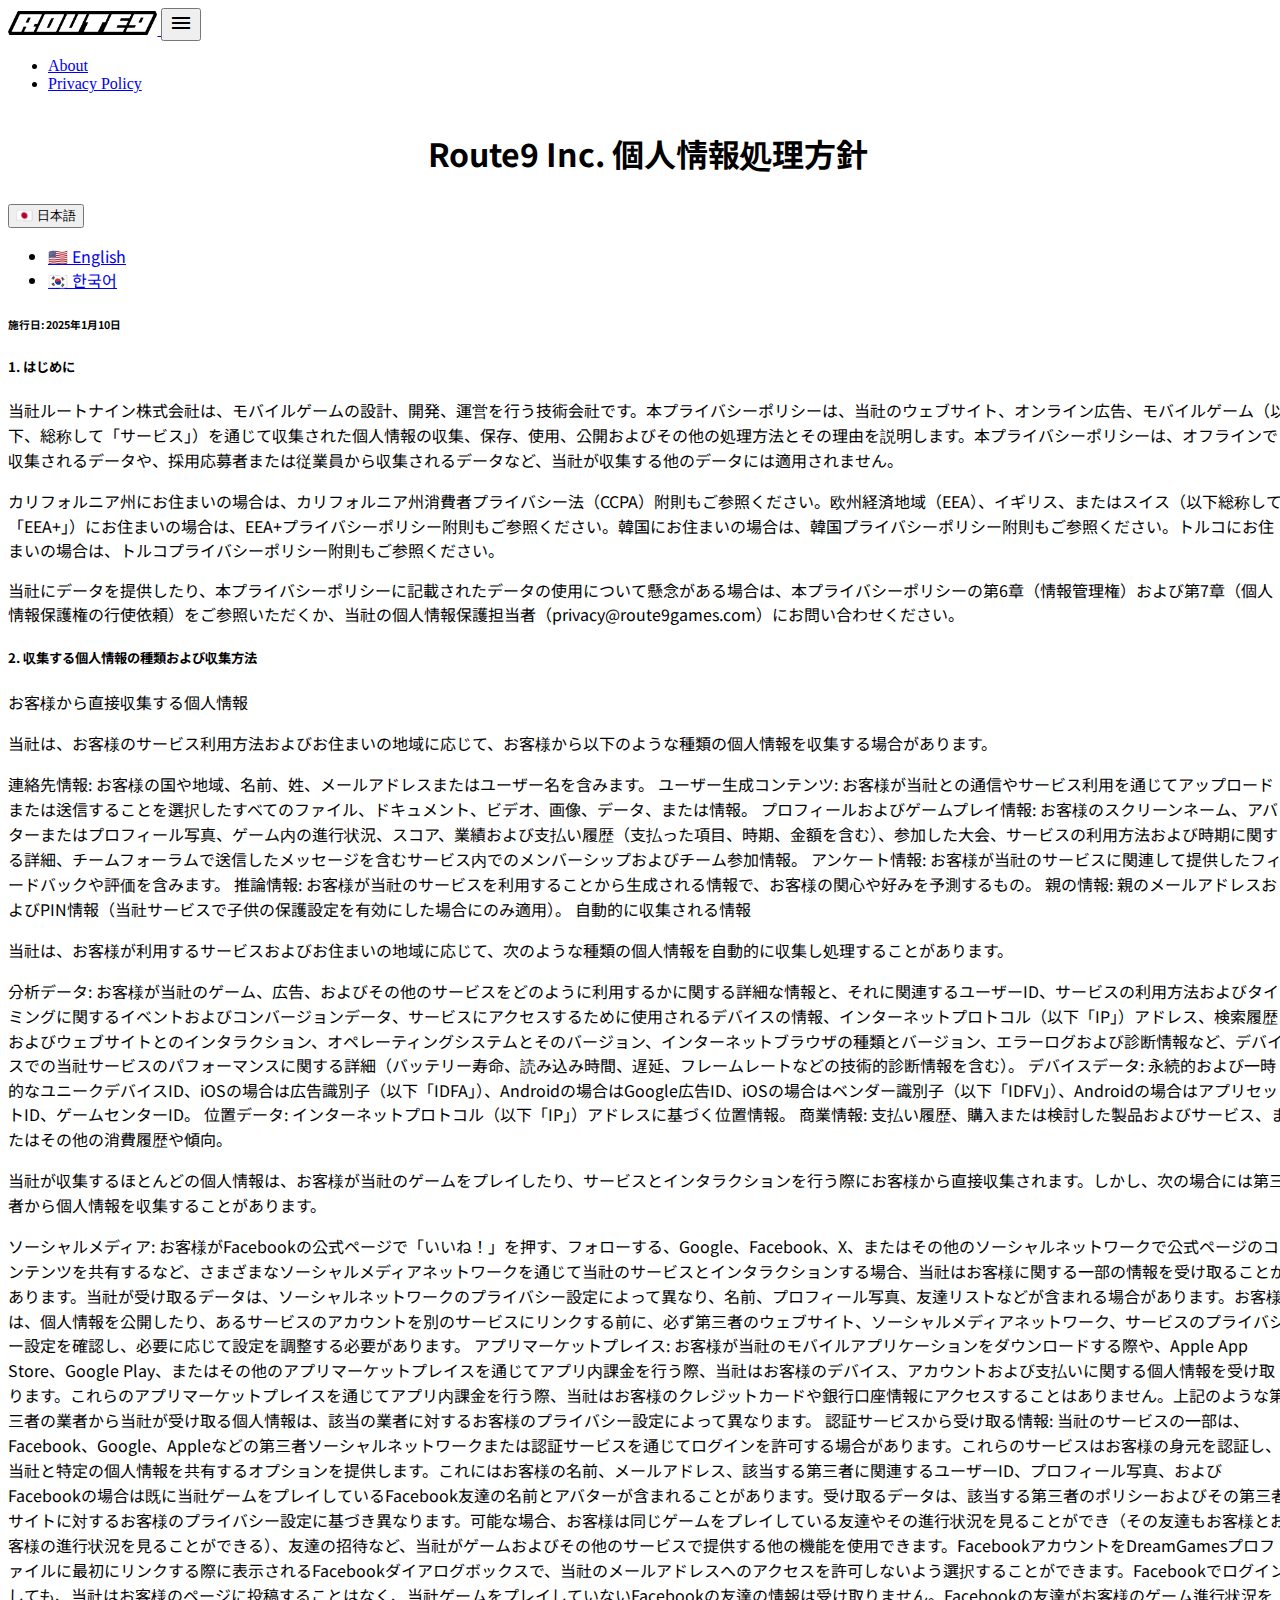
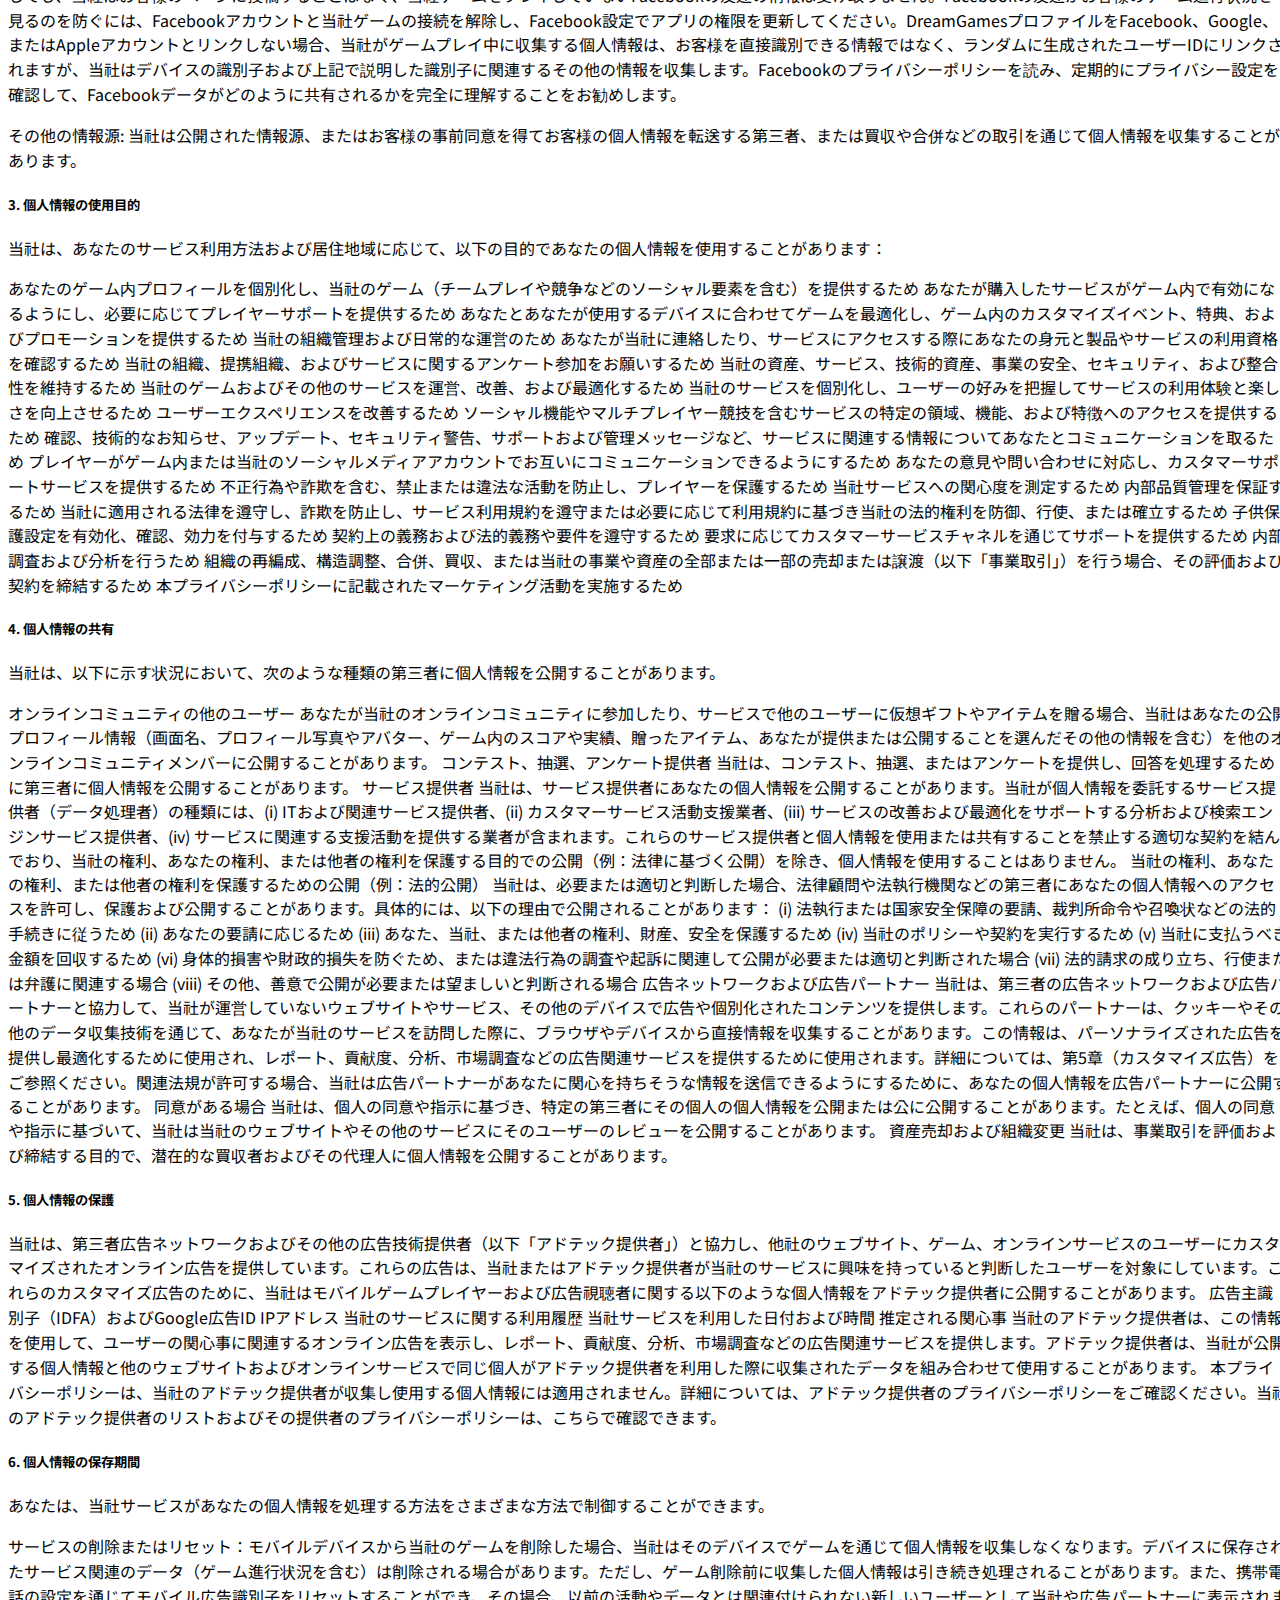
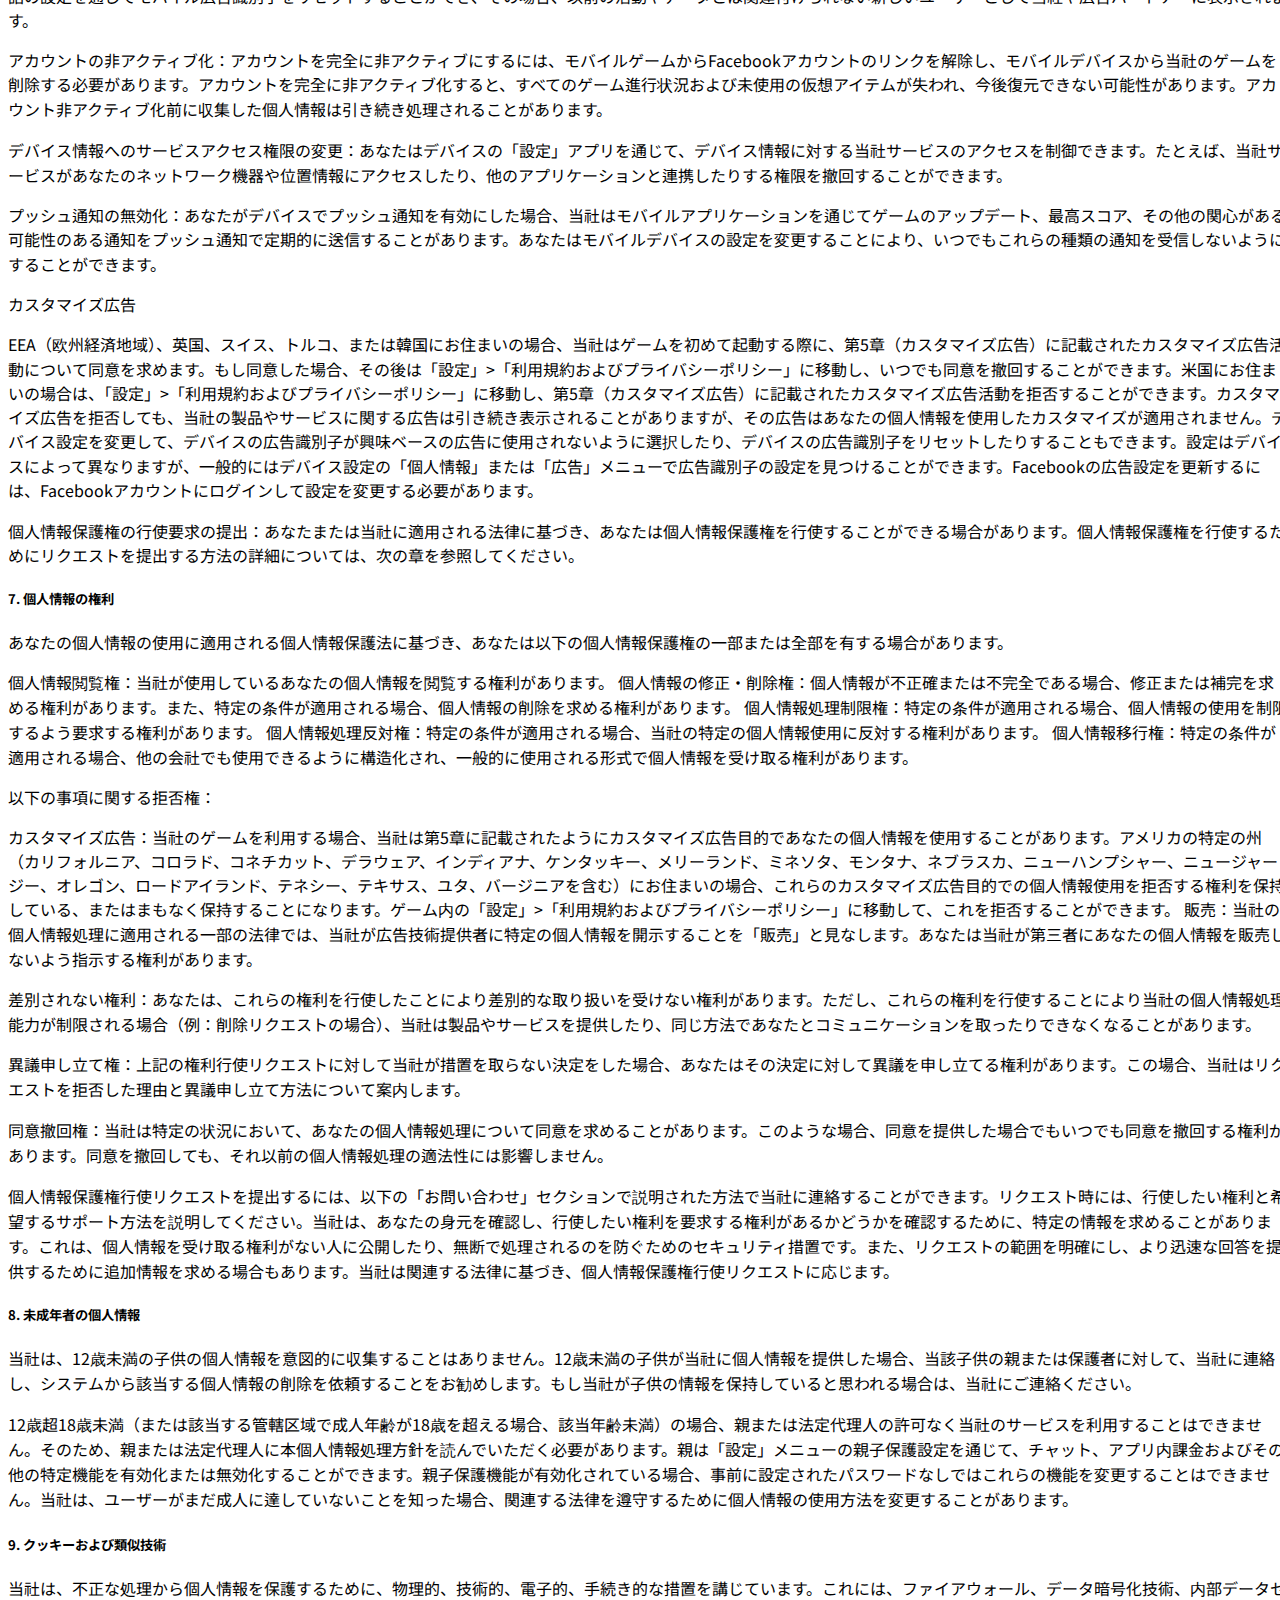
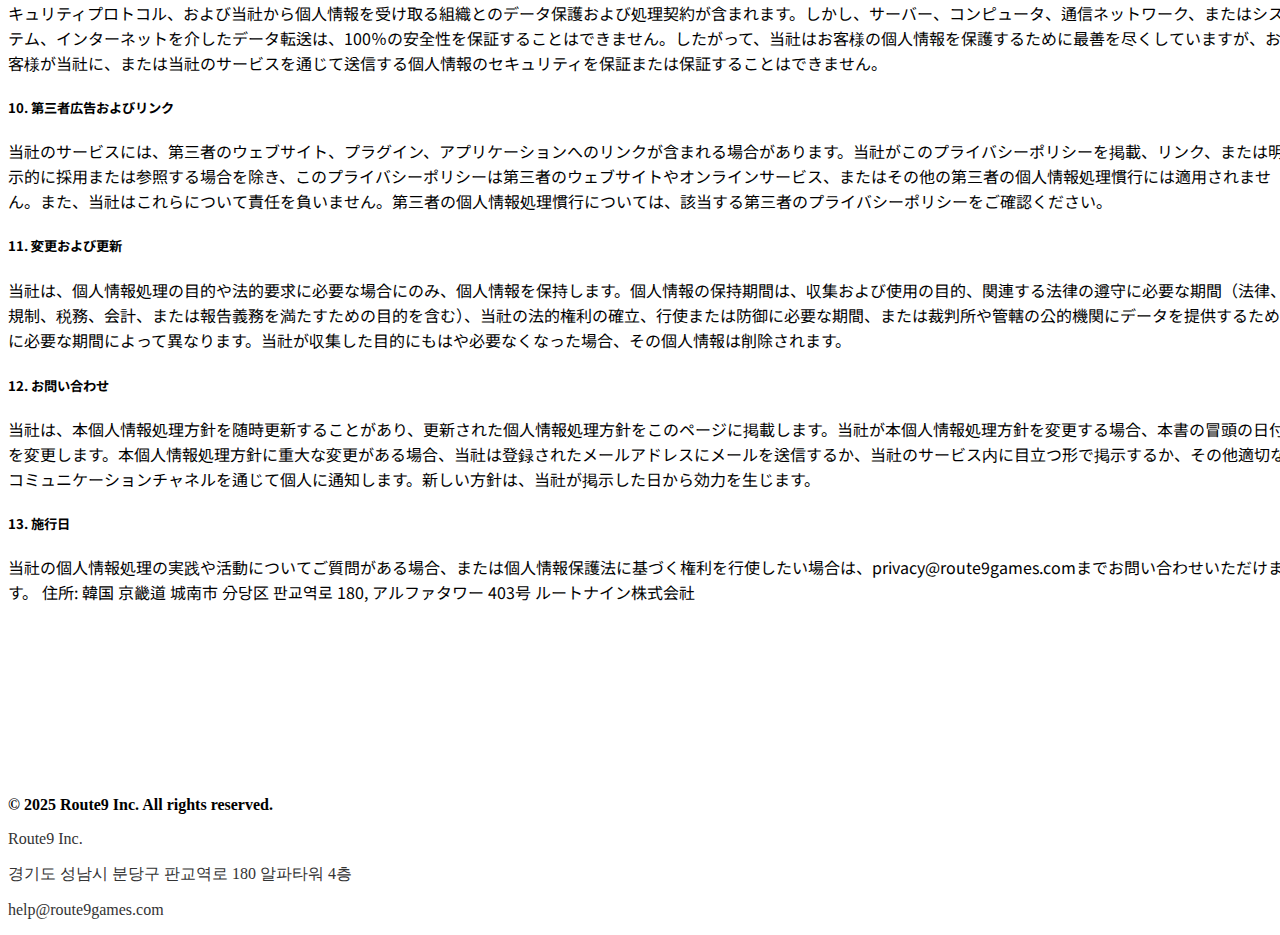
<file: privacy.jp.html>
<!doctype html>
<html lang="en">
  <head>
    <meta charset="utf-8">
    <meta name="viewport" content="width=device-width, initial-scale=1">
    <link rel="preconnect" href="https://fonts.googleapis.com">
    <link rel="preconnect" href="https://fonts.gstatic.com" crossorigin>
    <link href="https://cdn.jsdelivr.net/npm/bootstrap@5.1.3/dist/css/bootstrap.min.css" rel="stylesheet" integrity="sha384-1BmE4kWBq78iYhFldvKuhfTAU6auU8tT94WrHftjDbrCEXSU1oBoqyl2QvZ6jIW3" crossorigin="anonymous">
    <link href="https://fonts.googleapis.com/css2?family=Fira+Sans:ital,wght@0,300;0,400;0,600;1,400&amp;family=Playfair+Display:wght@400;600&amp;display=swap" rel="stylesheet">
    <link href="https://fonts.googleapis.com/css2?family=Noto+Sans+KR:wght@100..900&display=swap" rel="stylesheet">
    <link href="https://fonts.googleapis.com/icon?family=Material+Icons" rel="stylesheet">
    <link href="https://fonts.googleapis.com/css2?family=Noto+Sans+KR:wght@100..900&family=Poppins:ital,wght@0,100;0,200;0,300;0,400;0,500;0,600;0,700;0,800;0,900;1,100;1,200;1,300;1,400;1,500;1,600;1,700;1,800;1,900&display=swap" rel="stylesheet">
    <link rel="stylesheet" type="text/css" href="https://cdnjs.cloudflare.com/ajax/libs/font-awesome/6.7.2/css/all.min.css">
    <title>Route9Games</title>
    <style>
      html {
        width: 100%;
        height: 100%;
      }
      body {
        padding: 0;
        width: 100%;
        height: 100%;
        background-color: white;
        display: flex;
        flex-direction: column;
      }
      main {
        flex: 1 1 auto;
      }
      footer {
        margin-top: 10rem;
        color: #333;
      }
      #corp-name {
        font-size: 2rem;
        font-weight: 800;
        font-family: helvetica;
        letter-spacing: 10px;
      }
      #corp-logo {
        width: 100%;
      }
      .h-full {
        height: 100%;
      }
      .navbar-brand {
        padding-top: 1rem;
        padding-bottom: 1rem;
      }
      .navbar #name {
        font-size: 1.2rem;
        font-weight: 400;
        font-family: SF Pro Text,Myriad Set Pro,SF Pro Icons,Helvetica Neue,Helvetica,Arial,sans-serif;
        letter-spacing: 1px;
        margin-left: 0.2rem;
      }
      #slogan {
        overflow: hidden;
        position: relative;
        box-shadow: -1px -1px 15px 0px rgba(0, 0, 0, 0.3) inset;
        -webkit-box-shadow: -1px -1px 15px 0px rgba(0, 0, 0, 0.3) inset;
        -moz-box-shadow: -1px -1px 15px 0px rgba(0, 0, 0, 0.3) inset;
      }
      [class^=display] {
          font-family: "Fira Sans",sans-serif;
          letter-spacing: normal
      }
      .display-1 {
        font-size: calc(1.675rem + 5.1vw);
        font-weight: 600;
        line-height: 1.15;
      }
      @media(min-width: 1200px) {
          .display-1 {
              font-size:5.5rem
          }
      }
      .border-6 {
          border-width: 6px !important;
      }
      #main {
        font-family: "Noto Sans KR", serif;
      }
      #title {
        padding-top: 2.5rem;
        padding-bottom: 1.5rem;
        font-weight: 600;
      }
      #nav-top {
        background-color: white;
      }
      .font-white {
        color: white;
        font-size: 2rem;
        font-weight: 600;
      }
      
      #privacy-title {
        text-align: center;
      }
    </style>
  </head>
  <body>
    <header class="sticky-top" id="nav-top">
      <nav class="navbar navbar-expand-lg navbar-light border-bottom" aria-label="Main">
        <div class="container">
          <a class="navbar-brand d-inline-flex text-uppercase" href="/">
            <img src="assets/ci.png" alt="" height="24">
          </a>
          <button class="navbar-toggler" type="button" data-bs-toggle="collapse" data-bs-target="#navbarSupportedContent" aria-controls="navbarSupportedContent" aria-expanded="false" aria-label="Toggle navigation">
            <i class="material-icons icon-2x" aria-hidden="true">menu</i>
          </button>
          <div class="collapse navbar-collapse" id="navbarSupportedContent">
            <ul class="navbar-nav ms-auto">
              <li class="nav-item">
                <a class="nav-link" aria-current="page" href="index.html">About</a>
              </li>
              <li class="nav-item">
                <a class="nav-link active" href="#">Privacy Policy</a>
              </li>
            </ul>
          </div>
        </div>
      </nav>
    </header>
    <main id="main">
      <div class="container d-flex flex-column gap-1">
        <h1 class="mt-5 mb-4" id="privacy-title">Route9 Inc. 個人情報処理方針</h1>
        <div class="dropdown d-flex justify-content-end">
            <button class="btn btn-primary dropdown-toggle mb-4" type="button" data-bs-toggle="dropdown" aria-expanded="false">
            🇯🇵 日本語
            </button>
            <ul class="dropdown-menu">
                <li><a class="dropdown-item" href="privacy.us.html">🇺🇸 English</a></li>
                <li><a class="dropdown-item" href="privacy.kr.html">🇰🇷 한국어</a></li>
            </ul>
        </div>
        <h6 id="privacy-effective-date">施行日: 2025年1月10日</h6>
    
        <!-- 1. はじめに -->
        <h5 class="h-title">1. はじめに</h5>
        <p class="p-content">
        当社ルートナイン株式会社は、モバイルゲームの設計、開発、運営を行う技術会社です。本プライバシーポリシーは、当社のウェブサイト、オンライン広告、モバイルゲーム（以下、総称して「サービス」）を通じて収集された個人情報の収集、保存、使用、公開およびその他の処理方法とその理由を説明します。本プライバシーポリシーは、オフラインで収集されるデータや、採用応募者または従業員から収集されるデータなど、当社が収集する他のデータには適用されません。
        </p>
        <p class="p-content">
          カリフォルニア州にお住まいの場合は、カリフォルニア州消費者プライバシー法（CCPA）附則もご参照ください。欧州経済地域（EEA）、イギリス、またはスイス（以下総称して「EEA+」）にお住まいの場合は、EEA+プライバシーポリシー附則もご参照ください。韓国にお住まいの場合は、韓国プライバシーポリシー附則もご参照ください。トルコにお住まいの場合は、トルコプライバシーポリシー附則もご参照ください。
        </p>
        <p class="p-content">
          当社にデータを提供したり、本プライバシーポリシーに記載されたデータの使用について懸念がある場合は、本プライバシーポリシーの第6章（情報管理権）および第7章（個人情報保護権の行使依頼）をご参照いただくか、当社の個人情報保護担当者（privacy@route9games.com）にお問い合わせください。
        </p>
        
        <!-- 2. 収集する個人情報の種類および収集方法 -->
        <h5 class="h-title">2. 収集する個人情報の種類および収集方法</h5>
        <p class="p-content">
          お客様から直接収集する個人情報
        </p>
        <p class="p-content">
          当社は、お客様のサービス利用方法およびお住まいの地域に応じて、お客様から以下のような種類の個人情報を収集する場合があります。
        </p>
        <p class="p-content">
          連絡先情報: お客様の国や地域、名前、姓、メールアドレスまたはユーザー名を含みます。
          ユーザー生成コンテンツ: お客様が当社との通信やサービス利用を通じてアップロードまたは送信することを選択したすべてのファイル、ドキュメント、ビデオ、画像、データ、または情報。
          プロフィールおよびゲームプレイ情報: お客様のスクリーンネーム、アバターまたはプロフィール写真、ゲーム内の進行状況、スコア、業績および支払い履歴（支払った項目、時期、金額を含む）、参加した大会、サービスの利用方法および時期に関する詳細、チームフォーラムで送信したメッセージを含むサービス内でのメンバーシップおよびチーム参加情報。
          アンケート情報: お客様が当社のサービスに関連して提供したフィードバックや評価を含みます。
          推論情報: お客様が当社のサービスを利用することから生成される情報で、お客様の関心や好みを予測するもの。
          親の情報: 親のメールアドレスおよびPIN情報（当社サービスで子供の保護設定を有効にした場合にのみ適用）。
          自動的に収集される情報
        </p>
        <p class="p-content">
          当社は、お客様が利用するサービスおよびお住まいの地域に応じて、次のような種類の個人情報を自動的に収集し処理することがあります。
        </p>
        <p class="p-content">
          分析データ: お客様が当社のゲーム、広告、およびその他のサービスをどのように利用するかに関する詳細な情報と、それに関連するユーザーID、サービスの利用方法およびタイミングに関するイベントおよびコンバージョンデータ、サービスにアクセスするために使用されるデバイスの情報、インターネットプロトコル（以下「IP」）アドレス、検索履歴およびウェブサイトとのインタラクション、オペレーティングシステムとそのバージョン、インターネットブラウザの種類とバージョン、エラーログおよび診断情報など、デバイスでの当社サービスのパフォーマンスに関する詳細（バッテリー寿命、読み込み時間、遅延、フレームレートなどの技術的診断情報を含む）。
          デバイスデータ: 永続的および一時的なユニークデバイスID、iOSの場合は広告識別子（以下「IDFA」）、Androidの場合はGoogle広告ID、iOSの場合はベンダー識別子（以下「IDFV」）、Androidの場合はアプリセットID、ゲームセンターID。
          位置データ: インターネットプロトコル（以下「IP」）アドレスに基づく位置情報。
          商業情報: 支払い履歴、購入または検討した製品およびサービス、またはその他の消費履歴や傾向。
        </p>
        <p class="p-content">
          当社が収集するほとんどの個人情報は、お客様が当社のゲームをプレイしたり、サービスとインタラクションを行う際にお客様から直接収集されます。しかし、次の場合には第三者から個人情報を収集することがあります。
        </p>
        <p class="p-content">
          ソーシャルメディア: お客様がFacebookの公式ページで「いいね！」を押す、フォローする、Google、Facebook、X、またはその他のソーシャルネットワークで公式ページのコンテンツを共有するなど、さまざまなソーシャルメディアネットワークを通じて当社のサービスとインタラクションする場合、当社はお客様に関する一部の情報を受け取ることがあります。当社が受け取るデータは、ソーシャルネットワークのプライバシー設定によって異なり、名前、プロフィール写真、友達リストなどが含まれる場合があります。お客様は、個人情報を公開したり、あるサービスのアカウントを別のサービスにリンクする前に、必ず第三者のウェブサイト、ソーシャルメディアネットワーク、サービスのプライバシー設定を確認し、必要に応じて設定を調整する必要があります。
アプリマーケットプレイス: お客様が当社のモバイルアプリケーションをダウンロードする際や、Apple App Store、Google Play、またはその他のアプリマーケットプレイスを通じてアプリ内課金を行う際、当社はお客様のデバイス、アカウントおよび支払いに関する個人情報を受け取ります。これらのアプリマーケットプレイスを通じてアプリ内課金を行う際、当社はお客様のクレジットカードや銀行口座情報にアクセスすることはありません。上記のような第三者の業者から当社が受け取る個人情報は、該当の業者に対するお客様のプライバシー設定によって異なります。
認証サービスから受け取る情報: 当社のサービスの一部は、Facebook、Google、Appleなどの第三者ソーシャルネットワークまたは認証サービスを通じてログインを許可する場合があります。これらのサービスはお客様の身元を認証し、当社と特定の個人情報を共有するオプションを提供します。これにはお客様の名前、メールアドレス、該当する第三者に関連するユーザーID、プロフィール写真、およびFacebookの場合は既に当社ゲームをプレイしているFacebook友達の名前とアバターが含まれることがあります。受け取るデータは、該当する第三者のポリシーおよびその第三者サイトに対するお客様のプライバシー設定に基づき異なります。可能な場合、お客様は同じゲームをプレイしている友達やその進行状況を見ることができ（その友達もお客様とお客様の進行状況を見ることができる）、友達の招待など、当社がゲームおよびその他のサービスで提供する他の機能を使用できます。FacebookアカウントをDreamGamesプロファイルに最初にリンクする際に表示されるFacebookダイアログボックスで、当社のメールアドレスへのアクセスを許可しないよう選択することができます。Facebookでログインしても、当社はお客様のページに投稿することはなく、当社ゲームをプレイしていないFacebookの友達の情報は受け取りません。Facebookの友達がお客様のゲーム進行状況を見るのを防ぐには、Facebookアカウントと当社ゲームの接続を解除し、Facebook設定でアプリの権限を更新してください。DreamGamesプロファイルをFacebook、Google、またはAppleアカウントとリンクしない場合、当社がゲームプレイ中に収集する個人情報は、お客様を直接識別できる情報ではなく、ランダムに生成されたユーザーIDにリンクされますが、当社はデバイスの識別子および上記で説明した識別子に関連するその他の情報を収集します。Facebookのプライバシーポリシーを読み、定期的にプライバシー設定を確認して、Facebookデータがどのように共有されるかを完全に理解することをお勧めします。
        </p>
        <p class="p-content">
          その他の情報源: 当社は公開された情報源、またはお客様の事前同意を得てお客様の個人情報を転送する第三者、または買収や合併などの取引を通じて個人情報を収集することがあります。
        </p>
        
        <!-- 3. 個人情報の使用目的 -->
        <h5 class="h-title">3. 個人情報の使用目的</h5>
        <p class="p-content">
          当社は、あなたのサービス利用方法および居住地域に応じて、以下の目的であなたの個人情報を使用することがあります：
        </p>
        <p class="p-content"></p>
          あなたのゲーム内プロフィールを個別化し、当社のゲーム（チームプレイや競争などのソーシャル要素を含む）を提供するため
          あなたが購入したサービスがゲーム内で有効になるようにし、必要に応じてプレイヤーサポートを提供するため
          あなたとあなたが使用するデバイスに合わせてゲームを最適化し、ゲーム内のカスタマイズイベント、特典、およびプロモーションを提供するため
          当社の組織管理および日常的な運営のため
          あなたが当社に連絡したり、サービスにアクセスする際にあなたの身元と製品やサービスの利用資格を確認するため
          当社の組織、提携組織、およびサービスに関するアンケート参加をお願いするため
          当社の資産、サービス、技術的資産、事業の安全、セキュリティ、および整合性を維持するため
          当社のゲームおよびその他のサービスを運営、改善、および最適化するため
          当社のサービスを個別化し、ユーザーの好みを把握してサービスの利用体験と楽しさを向上させるため
          ユーザーエクスペリエンスを改善するため
          ソーシャル機能やマルチプレイヤー競技を含むサービスの特定の領域、機能、および特徴へのアクセスを提供するため
          確認、技術的なお知らせ、アップデート、セキュリティ警告、サポートおよび管理メッセージなど、サービスに関連する情報についてあなたとコミュニケーションを取るため
          プレイヤーがゲーム内または当社のソーシャルメディアアカウントでお互いにコミュニケーションできるようにするため
          あなたの意見や問い合わせに対応し、カスタマーサポートサービスを提供するため
          不正行為や詐欺を含む、禁止または違法な活動を防止し、プレイヤーを保護するため
          当社サービスへの関心度を測定するため
          内部品質管理を保証するため
          当社に適用される法律を遵守し、詐欺を防止し、サービス利用規約を遵守または必要に応じて利用規約に基づき当社の法的権利を防御、行使、または確立するため
          子供保護設定を有効化、確認、効力を付与するため
          契約上の義務および法的義務や要件を遵守するため
          要求に応じてカスタマーサービスチャネルを通じてサポートを提供するため
          内部調査および分析を行うため
          組織の再編成、構造調整、合併、買収、または当社の事業や資産の全部または一部の売却または譲渡（以下「事業取引」）を行う場合、その評価および契約を締結するため
          本プライバシーポリシーに記載されたマーケティング活動を実施するため
        </p>
    
        <!-- 4. 個人情報の共有 -->
        <h5 class="h-title">4. 個人情報の共有</h5>
        <p class="p-content">
          当社は、以下に示す状況において、次のような種類の第三者に個人情報を公開することがあります。
        </p>
        <p class="p-content">
          オンラインコミュニティの他のユーザー
          あなたが当社のオンラインコミュニティに参加したり、サービスで他のユーザーに仮想ギフトやアイテムを贈る場合、当社はあなたの公開プロフィール情報（画面名、プロフィール写真やアバター、ゲーム内のスコアや実績、贈ったアイテム、あなたが提供または公開することを選んだその他の情報を含む）を他のオンラインコミュニティメンバーに公開することがあります。

          コンテスト、抽選、アンケート提供者
          当社は、コンテスト、抽選、またはアンケートを提供し、回答を処理するために第三者に個人情報を公開することがあります。
          サービス提供者
          当社は、サービス提供者にあなたの個人情報を公開することがあります。当社が個人情報を委託するサービス提供者（データ処理者）の種類には、(i) ITおよび関連サービス提供者、(ii) カスタマーサービス活動支援業者、(iii) サービスの改善および最適化をサポートする分析および検索エンジンサービス提供者、(iv) サービスに関連する支援活動を提供する業者が含まれます。これらのサービス提供者と個人情報を使用または共有することを禁止する適切な契約を結んでおり、当社の権利、あなたの権利、または他者の権利を保護する目的での公開（例：法律に基づく公開）を除き、個人情報を使用することはありません。
          当社の権利、あなたの権利、または他者の権利を保護するための公開（例：法的公開）
          当社は、必要または適切と判断した場合、法律顧問や法執行機関などの第三者にあなたの個人情報へのアクセスを許可し、保護および公開することがあります。具体的には、以下の理由で公開されることがあります：
          (i) 法執行または国家安全保障の要請、裁判所命令や召喚状などの法的手続きに従うため
          (ii) あなたの要請に応じるため
          (iii) あなた、当社、または他者の権利、財産、安全を保護するため
          (iv) 当社のポリシーや契約を実行するため
          (v) 当社に支払うべき金額を回収するため
          (vi) 身体的損害や財政的損失を防ぐため、または違法行為の調査や起訴に関連して公開が必要または適切と判断された場合
          (vii) 法的請求の成り立ち、行使または弁護に関連する場合
          (viii) その他、善意で公開が必要または望ましいと判断される場合
          広告ネットワークおよび広告パートナー
          当社は、第三者の広告ネットワークおよび広告パートナーと協力して、当社が運営していないウェブサイトやサービス、その他のデバイスで広告や個別化されたコンテンツを提供します。これらのパートナーは、クッキーやその他のデータ収集技術を通じて、あなたが当社のサービスを訪問した際に、ブラウザやデバイスから直接情報を収集することがあります。この情報は、パーソナライズされた広告を提供し最適化するために使用され、レポート、貢献度、分析、市場調査などの広告関連サービスを提供するために使用されます。詳細については、第5章（カスタマイズ広告）をご参照ください。関連法規が許可する場合、当社は広告パートナーがあなたに関心を持ちそうな情報を送信できるようにするために、あなたの個人情報を広告パートナーに公開することがあります。
          同意がある場合
          当社は、個人の同意や指示に基づき、特定の第三者にその個人の個人情報を公開または公に公開することがあります。たとえば、個人の同意や指示に基づいて、当社は当社のウェブサイトやその他のサービスにそのユーザーのレビューを公開することがあります。
          資産売却および組織変更
          当社は、事業取引を評価および締結する目的で、潜在的な買収者およびその代理人に個人情報を公開することがあります。
        </p>
        <!-- 5. 個人情報の保護 -->
        <h5 class="h-title">5. 個人情報の保護</h5>
        <p class="p-content">
          当社は、第三者広告ネットワークおよびその他の広告技術提供者（以下「アドテック提供者」）と協力し、他社のウェブサイト、ゲーム、オンラインサービスのユーザーにカスタマイズされたオンライン広告を提供しています。これらの広告は、当社またはアドテック提供者が当社のサービスに興味を持っていると判断したユーザーを対象にしています。これらのカスタマイズ広告のために、当社はモバイルゲームプレイヤーおよび広告視聴者に関する以下のような個人情報をアドテック提供者に公開することがあります。

          広告主識別子（IDFA）およびGoogle広告ID
          IPアドレス
          当社のサービスに関する利用履歴
          当社サービスを利用した日付および時間
          推定される関心事
          当社のアドテック提供者は、この情報を使用して、ユーザーの関心事に関連するオンライン広告を表示し、レポート、貢献度、分析、市場調査などの広告関連サービスを提供します。アドテック提供者は、当社が公開する個人情報と他のウェブサイトおよびオンラインサービスで同じ個人がアドテック提供者を利用した際に収集されたデータを組み合わせて使用することがあります。
          
          本プライバシーポリシーは、当社のアドテック提供者が収集し使用する個人情報には適用されません。詳細については、アドテック提供者のプライバシーポリシーをご確認ください。当社のアドテック提供者のリストおよびその提供者のプライバシーポリシーは、こちらで確認できます。
        </p>
    
        <!-- 6. 個人情報の保存期間 -->
        <h5 class="h-title">6. 個人情報の保存期間</h5>
        <p class="p-content">
          あなたは、当社サービスがあなたの個人情報を処理する方法をさまざまな方法で制御することができます。
        </p>
        <p class="p-content">
          サービスの削除またはリセット：モバイルデバイスから当社のゲームを削除した場合、当社はそのデバイスでゲームを通じて個人情報を収集しなくなります。デバイスに保存されたサービス関連のデータ（ゲーム進行状況を含む）は削除される場合があります。ただし、ゲーム削除前に収集した個人情報は引き続き処理されることがあります。また、携帯電話の設定を通じてモバイル広告識別子をリセットすることができ、その場合、以前の活動やデータとは関連付けられない新しいユーザーとして当社や広告パートナーに表示されます。
        </p>
        <p class="p-content">
          アカウントの非アクティブ化：アカウントを完全に非アクティブにするには、モバイルゲームからFacebookアカウントのリンクを解除し、モバイルデバイスから当社のゲームを削除する必要があります。アカウントを完全に非アクティブ化すると、すべてのゲーム進行状況および未使用の仮想アイテムが失われ、今後復元できない可能性があります。アカウント非アクティブ化前に収集した個人情報は引き続き処理されることがあります。
        </p>
        <p class="p-content">
          デバイス情報へのサービスアクセス権限の変更：あなたはデバイスの「設定」アプリを通じて、デバイス情報に対する当社サービスのアクセスを制御できます。たとえば、当社サービスがあなたのネットワーク機器や位置情報にアクセスしたり、他のアプリケーションと連携したりする権限を撤回することができます。
        </p>
        <p class="p-content">
          プッシュ通知の無効化：あなたがデバイスでプッシュ通知を有効にした場合、当社はモバイルアプリケーションを通じてゲームのアップデート、最高スコア、その他の関心がある可能性のある通知をプッシュ通知で定期的に送信することがあります。あなたはモバイルデバイスの設定を変更することにより、いつでもこれらの種類の通知を受信しないようにすることができます。
        </p>
        <p class="p-content">
          カスタマイズ広告
        </p>
        <p class="p-content">
          EEA（欧州経済地域）、英国、スイス、トルコ、または韓国にお住まいの場合、当社はゲームを初めて起動する際に、第5章（カスタマイズ広告）に記載されたカスタマイズ広告活動について同意を求めます。もし同意した場合、その後は「設定」>「利用規約およびプライバシーポリシー」に移動し、いつでも同意を撤回することができます。米国にお住まいの場合は、「設定」>「利用規約およびプライバシーポリシー」に移動し、第5章（カスタマイズ広告）に記載されたカスタマイズ広告活動を拒否することができます。カスタマイズ広告を拒否しても、当社の製品やサービスに関する広告は引き続き表示されることがありますが、その広告はあなたの個人情報を使用したカスタマイズが適用されません。デバイス設定を変更して、デバイスの広告識別子が興味ベースの広告に使用されないように選択したり、デバイスの広告識別子をリセットしたりすることもできます。設定はデバイスによって異なりますが、一般的にはデバイス設定の「個人情報」または「広告」メニューで広告識別子の設定を見つけることができます。Facebookの広告設定を更新するには、Facebookアカウントにログインして設定を変更する必要があります。
        </p>
        <p class="p-content">
          個人情報保護権の行使要求の提出：あなたまたは当社に適用される法律に基づき、あなたは個人情報保護権を行使することができる場合があります。個人情報保護権を行使するためにリクエストを提出する方法の詳細については、次の章を参照してください。
        </p>
    
        <!-- 7. 個人情報の権利 -->
        <h5 class="h-title">7. 個人情報の権利</h5>
        <p class="p-content">
          あなたの個人情報の使用に適用される個人情報保護法に基づき、あなたは以下の個人情報保護権の一部または全部を有する場合があります。
        </p>
        <p class="p-content">
          個人情報閲覧権：当社が使用しているあなたの個人情報を閲覧する権利があります。
          個人情報の修正・削除権：個人情報が不正確または不完全である場合、修正または補完を求める権利があります。また、特定の条件が適用される場合、個人情報の削除を求める権利があります。
          個人情報処理制限権：特定の条件が適用される場合、個人情報の使用を制限するよう要求する権利があります。
          個人情報処理反対権：特定の条件が適用される場合、当社の特定の個人情報使用に反対する権利があります。
          個人情報移行権：特定の条件が適用される場合、他の会社でも使用できるように構造化され、一般的に使用される形式で個人情報を受け取る権利があります。
        </p>
        <p class="p-content">
          以下の事項に関する拒否権：
        </p>
        <p class="p-content">
          カスタマイズ広告：当社のゲームを利用する場合、当社は第5章に記載されたようにカスタマイズ広告目的であなたの個人情報を使用することがあります。アメリカの特定の州（カリフォルニア、コロラド、コネチカット、デラウェア、インディアナ、ケンタッキー、メリーランド、ミネソタ、モンタナ、ネブラスカ、ニューハンプシャー、ニュージャージー、オレゴン、ロードアイランド、テネシー、テキサス、ユタ、バージニアを含む）にお住まいの場合、これらのカスタマイズ広告目的での個人情報使用を拒否する権利を保持している、またはまもなく保持することになります。ゲーム内の「設定」>「利用規約およびプライバシーポリシー」に移動して、これを拒否することができます。
          販売：当社の個人情報処理に適用される一部の法律では、当社が広告技術提供者に特定の個人情報を開示することを「販売」と見なします。あなたは当社が第三者にあなたの個人情報を販売しないよう指示する権利があります。
        </p>
        <p class="p-content">
          差別されない権利：あなたは、これらの権利を行使したことにより差別的な取り扱いを受けない権利があります。ただし、これらの権利を行使することにより当社の個人情報処理能力が制限される場合（例：削除リクエストの場合）、当社は製品やサービスを提供したり、同じ方法であなたとコミュニケーションを取ったりできなくなることがあります。
        </p>
        <p class="p-content">
          異議申し立て権：上記の権利行使リクエストに対して当社が措置を取らない決定をした場合、あなたはその決定に対して異議を申し立てる権利があります。この場合、当社はリクエストを拒否した理由と異議申し立て方法について案内します。  
        </p>
        <p class="p-content">
          同意撤回権：当社は特定の状況において、あなたの個人情報処理について同意を求めることがあります。このような場合、同意を提供した場合でもいつでも同意を撤回する権利があります。同意を撤回しても、それ以前の個人情報処理の適法性には影響しません。
        </p>
        <p class="p-content">
          個人情報保護権行使リクエストを提出するには、以下の「お問い合わせ」セクションで説明された方法で当社に連絡することができます。リクエスト時には、行使したい権利と希望するサポート方法を説明してください。当社は、あなたの身元を確認し、行使したい権利を要求する権利があるかどうかを確認するために、特定の情報を求めることがあります。これは、個人情報を受け取る権利がない人に公開したり、無断で処理されるのを防ぐためのセキュリティ措置です。また、リクエストの範囲を明確にし、より迅速な回答を提供するために追加情報を求める場合もあります。当社は関連する法律に基づき、個人情報保護権行使リクエストに応じます。
        </p>
        <!-- 8. 未成年者の個人情報 -->
        <h5 class="h-title">8. 未成年者の個人情報</h5>
        <p class="p-content">
          当社は、12歳未満の子供の個人情報を意図的に収集することはありません。12歳未満の子供が当社に個人情報を提供した場合、当該子供の親または保護者に対して、当社に連絡し、システムから該当する個人情報の削除を依頼することをお勧めします。もし当社が子供の情報を保持していると思われる場合は、当社にご連絡ください。
        </p>
        <p class="p-content">
          12歳超18歳未満（または該当する管轄区域で成人年齢が18歳を超える場合、該当年齢未満）の場合、親または法定代理人の許可なく当社のサービスを利用することはできません。そのため、親または法定代理人に本個人情報処理方針を読んでいただく必要があります。親は「設定」メニューの親子保護設定を通じて、チャット、アプリ内課金およびその他の特定機能を有効化または無効化することができます。親子保護機能が有効化されている場合、事前に設定されたパスワードなしではこれらの機能を変更することはできません。当社は、ユーザーがまだ成人に達していないことを知った場合、関連する法律を遵守するために個人情報の使用方法を変更することがあります。
        </p>
    
        <!-- 9. クッキーおよび類似技術 -->
        <h5 class="h-title">9. クッキーおよび類似技術</h5>
        <p class="p-content">
          当社は、不正な処理から個人情報を保護するために、物理的、技術的、電子的、手続き的な措置を講じています。これには、ファイアウォール、データ暗号化技術、内部データセキュリティプロトコル、および当社から個人情報を受け取る組織とのデータ保護および処理契約が含まれます。しかし、サーバー、コンピュータ、通信ネットワーク、またはシステム、インターネットを介したデータ転送は、100％の安全性を保証することはできません。したがって、当社はお客様の個人情報を保護するために最善を尽くしていますが、お客様が当社に、または当社のサービスを通じて送信する個人情報のセキュリティを保証または保証することはできません。
        </p>
    
        <!-- 10. 第三者広告およびリンク -->
        <h5 class="h-title">10. 第三者広告およびリンク</h5>
        <p class="p-content">
          当社のサービスには、第三者のウェブサイト、プラグイン、アプリケーションへのリンクが含まれる場合があります。当社がこのプライバシーポリシーを掲載、リンク、または明示的に採用または参照する場合を除き、このプライバシーポリシーは第三者のウェブサイトやオンラインサービス、またはその他の第三者の個人情報処理慣行には適用されません。また、当社はこれらについて責任を負いません。第三者の個人情報処理慣行については、該当する第三者のプライバシーポリシーをご確認ください。
        </p>
    
        <!-- 11. 変更および更新 -->
        <h5 class="h-title">11. 変更および更新</h5>
        <p class="p-content">
          当社は、個人情報処理の目的や法的要求に必要な場合にのみ、個人情報を保持します。個人情報の保持期間は、収集および使用の目的、関連する法律の遵守に必要な期間（法律、規制、税務、会計、または報告義務を満たすための目的を含む）、当社の法的権利の確立、行使または防御に必要な期間、または裁判所や管轄の公的機関にデータを提供するために必要な期間によって異なります。当社が収集した目的にもはや必要なくなった場合、その個人情報は削除されます。
        </p>
    
        <!-- 12. お問い合わせ -->
        <h5 class="h-title">12. お問い合わせ</h5>
        <p class="p-content">
          当社は、本個人情報処理方針を随時更新することがあり、更新された個人情報処理方針をこのページに掲載します。当社が本個人情報処理方針を変更する場合、本書の冒頭の日付を変更します。本個人情報処理方針に重大な変更がある場合、当社は登録されたメールアドレスにメールを送信するか、当社のサービス内に目立つ形で掲示するか、その他適切なコミュニケーションチャネルを通じて個人に通知します。新しい方針は、当社が掲示した日から効力を生じます。
        </p>
    
        <!-- 13. 施行日 -->
        <h5 class="h-title">13. 施行日</h5>
        <p class="p-content">
          当社の個人情報処理の実践や活動についてご質問がある場合、または個人情報保護法に基づく権利を行使したい場合は、privacy@route9games.comまでお問い合わせいただけます。
          住所: 韓国 京畿道 城南市 分당区 판교역로 180, アルファタワー 403号 ルートナイン株式会社
        </p>
    </div>    
    </main>
    <footer class="text-bg-light border-top">
      <div class="container py-5 py-lg-6">
        <p class="mb-4" style="color: black; font-weight: 600;">© 2025 Route9 Inc. All rights reserved.</p>
        <div class="row justify-content-md-between">
          <div class="col-sm-12 col-md-4 mt-4 mt-md-0 d-flex flex-column gap-2">
            <p class="mb-0">Route9 Inc.</p>
            <p class="mb-0">경기도 성남시 분당구 판교역로 180 알파타워 4층</p>
            <p class="mb-0">help@route9games.com</p>
          </div>
        </div>
      </div>
    </footer>
    <script src="https://cdn.jsdelivr.net/npm/bootstrap@5.1.3/dist/js/bootstrap.bundle.min.js" integrity="sha384-ka7Sk0Gln4gmtz2MlQnikT1wXgYsOg+OMhuP+IlRH9sENBO0LRn5q+8nbTov4+1p" crossorigin="anonymous"></script>
    <script>
      window.onload = function() {
        playVideo();
      };

      function playVideo() {
        var video = document.getElementById("myVideo");
        video.play().catch(function(error) {
          console.log("자동 재생 오류:", error);
        });
      }

      // 페이지가 백그라운드로 갔다가 다시 포그라운드로 돌아올 때 호출할 함수
      document.onVisibilityChange = function() {
            if (!document.hidden) {
                playVideo();
            }
        }
    </script>
  </body>
</html>
</file>
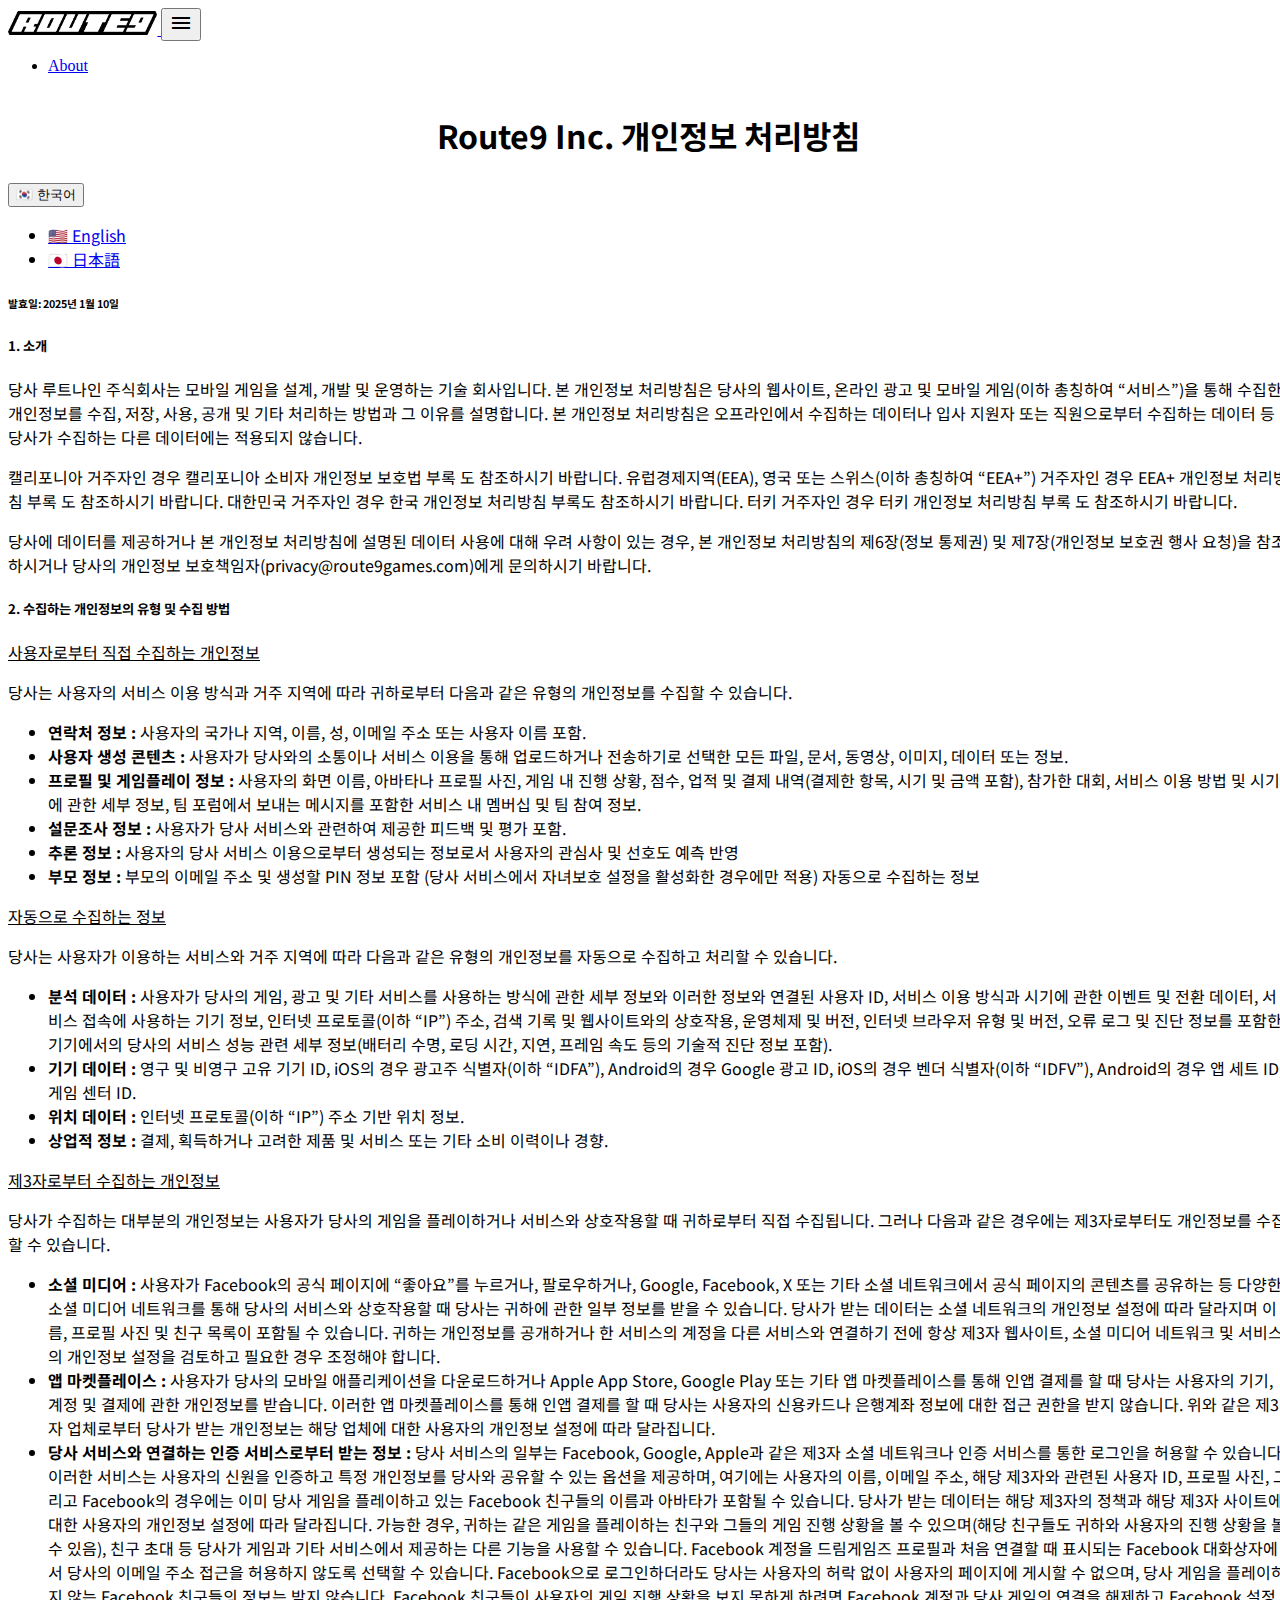
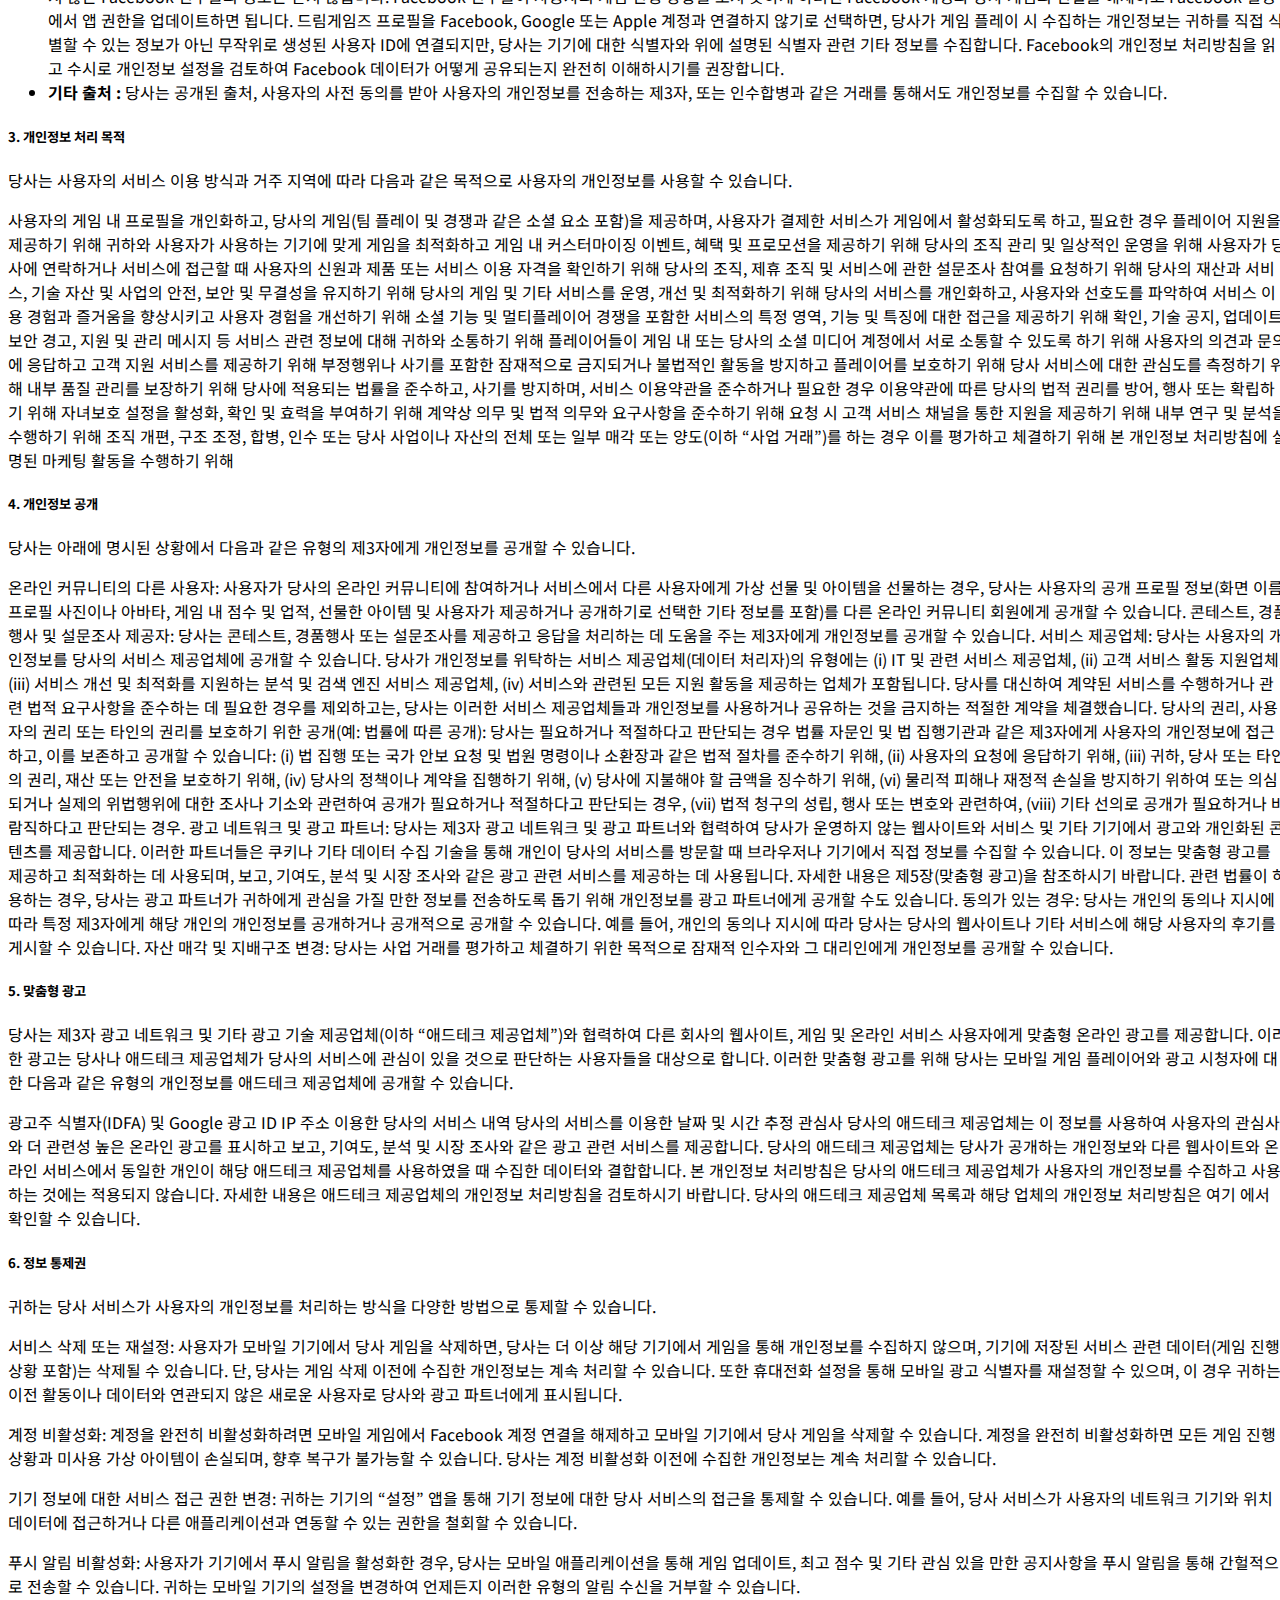
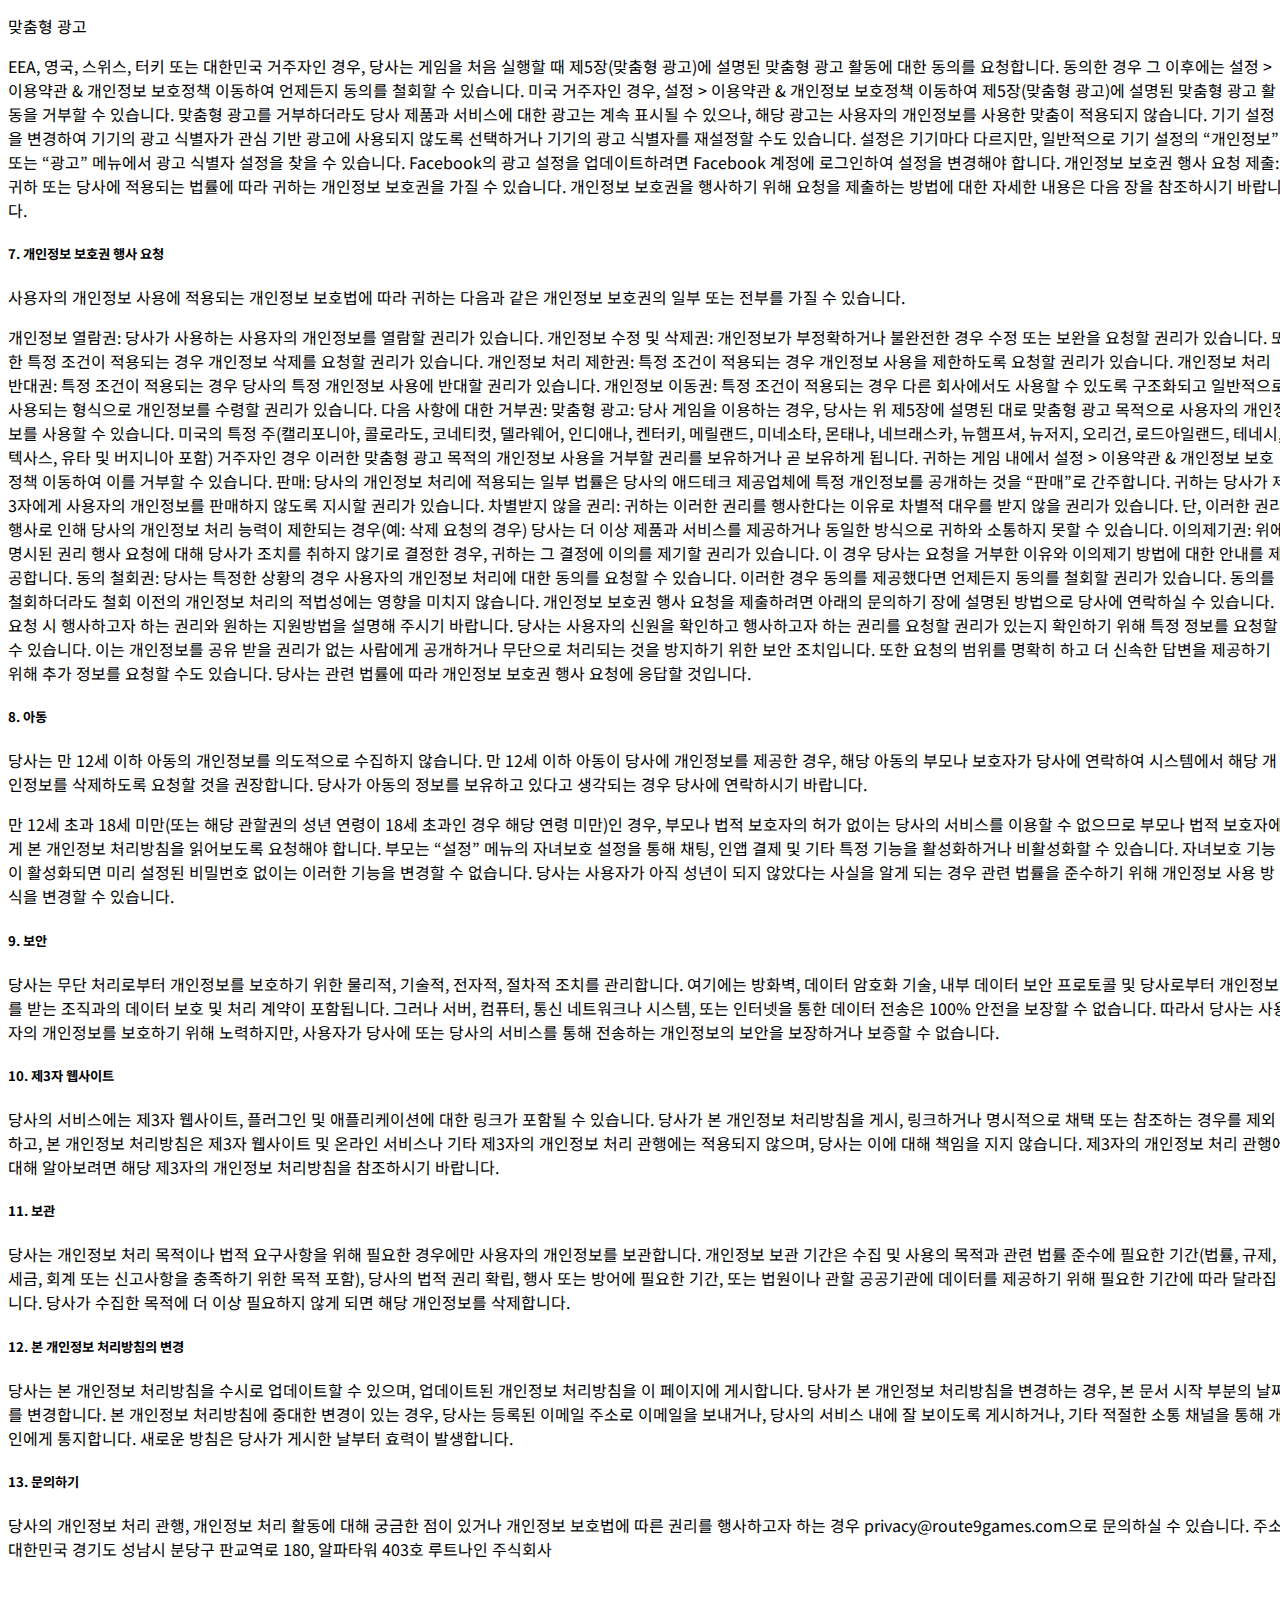
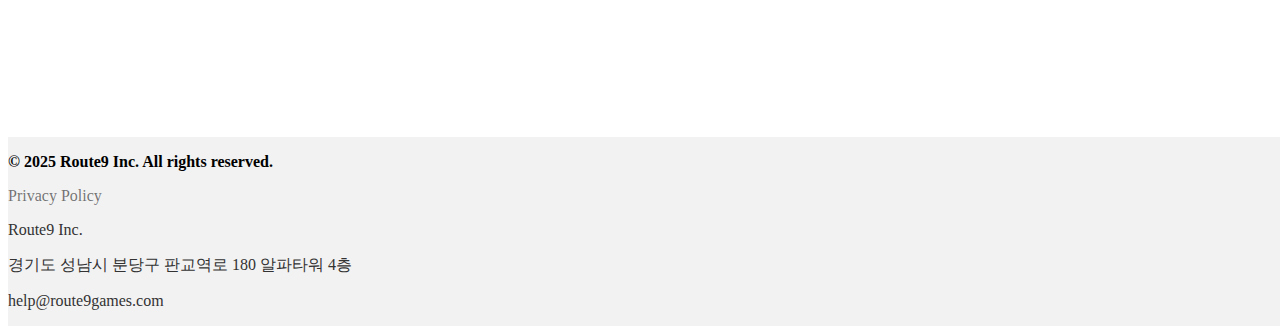
<file: privacy.kr1.html>
<!doctype html>
<html lang="en">
  <head>
    <meta charset="utf-8">
    <meta name="viewport" content="width=device-width, initial-scale=1">
    <link rel="preconnect" href="https://fonts.googleapis.com">
    <link rel="preconnect" href="https://fonts.gstatic.com" crossorigin>
    <link href="https://cdn.jsdelivr.net/npm/bootstrap@5.1.3/dist/css/bootstrap.min.css" rel="stylesheet" integrity="sha384-1BmE4kWBq78iYhFldvKuhfTAU6auU8tT94WrHftjDbrCEXSU1oBoqyl2QvZ6jIW3" crossorigin="anonymous">
    <link href="https://fonts.googleapis.com/css2?family=Fira+Sans:ital,wght@0,300;0,400;0,600;1,400&amp;family=Playfair+Display:wght@400;600&amp;display=swap" rel="stylesheet">
    <link href="https://fonts.googleapis.com/css2?family=Noto+Sans+KR:wght@100..900&display=swap" rel="stylesheet">
    <link href="https://fonts.googleapis.com/icon?family=Material+Icons" rel="stylesheet">
    <link href="https://fonts.googleapis.com/css2?family=Noto+Sans+KR:wght@100..900&family=Poppins:ital,wght@0,100;0,200;0,300;0,400;0,500;0,600;0,700;0,800;0,900;1,100;1,200;1,300;1,400;1,500;1,600;1,700;1,800;1,900&display=swap" rel="stylesheet">
    <link rel="stylesheet" type="text/css" href="https://cdnjs.cloudflare.com/ajax/libs/font-awesome/6.7.2/css/all.min.css">
    <link rel="stylesheet" type="text/css" href="assets/css/route9.css">
    <title>Route9Games</title>
  </head>
  <body>
    <header class="sticky-top" id="nav-top">
      <nav class="navbar navbar-expand-lg navbar-light border-bottom" aria-label="Main">
        <div class="container">
          <a class="navbar-brand d-inline-flex text-uppercase" href="/">
            <img src="assets/img/ci.png" alt="" height="24">
          </a>
          <button class="navbar-toggler" type="button" data-bs-toggle="collapse" data-bs-target="#navbarSupportedContent" aria-controls="navbarSupportedContent" aria-expanded="false" aria-label="Toggle navigation">
            <i class="material-icons icon-2x" aria-hidden="true">menu</i>
          </button>
          <div class="collapse navbar-collapse" id="navbarSupportedContent">
            <ul class="navbar-nav ms-auto">
              <li class="nav-item">
                <a class="nav-link" aria-current="page" href="index.html">About</a>
              </li>
            </ul>
          </div>
        </div>
      </nav>
    </header>
    <main id="main">
      <div class="container d-flex flex-column gap-1">
        <h1 class="mt-5 mb-4" id="privacy-title">Route9 Inc. 개인정보 처리방침</h1>
        <div class="dropdown d-flex justify-content-end">
            <button class="btn btn-primary dropdown-toggle mb-4" type="button" data-bs-toggle="dropdown" aria-expanded="false">
            🇰🇷 한국어
            </button>
            <ul class="dropdown-menu">
              <li><a class="dropdown-item" href="privacy.us.html">🇺🇸 English</a></li>
              <li><a class="dropdown-item" href="privacy.jp.html">🇯🇵 日本語</a></li>
            </ul>
          </div>
        <h6 id="privacy-effective-date">발효일: 2025년 1월 10일</h6>
        <h5 class="h-title">1. 소개 </h5>
        <p class="p-content">
            당사 루트나인 주식회사는 모바일 게임을 설계, 개발 및 운영하는 기술 회사입니다. 본 개인정보 처리방침은 당사의 웹사이트, 온라인 광고 및 모바일 게임(이하 총칭하여 “서비스”)을 통해 수집한 개인정보를 수집, 저장, 사용, 공개 및 기타 처리하는 방법과 그 이유를 설명합니다. 본 개인정보 처리방침은 오프라인에서 수집하는 데이터나 입사 지원자 또는 직원으로부터 수집하는 데이터 등 당사가 수집하는 다른 데이터에는 적용되지 않습니다.
        </p><p class="p-content">
            캘리포니아 거주자인 경우 캘리포니아 소비자 개인정보 보호법 부록 도 참조하시기 바랍니다. 유럽경제지역(EEA), 영국 또는 스위스(이하 총칭하여 “EEA+”) 거주자인 경우 EEA+ 개인정보 처리방침 부록 도 참조하시기 바랍니다. 대한민국 거주자인 경우 한국 개인정보 처리방침 부록도 참조하시기 바랍니다. 터키 거주자인 경우 터키 개인정보 처리방침 부록 도 참조하시기 바랍니다.
        </p><p class="p-content">
            당사에 데이터를 제공하거나 본 개인정보 처리방침에 설명된 데이터 사용에 대해 우려 사항이 있는 경우, 본 개인정보 처리방침의 제6장(정보 통제권) 및 제7장(개인정보 보호권 행사 요청)을 참조하시거나 당사의 개인정보 보호책임자(privacy@route9games.com)에게 문의하시기 바랍니다.
        </p>
        <h5 class="h-title">2. 수집하는 개인정보의 유형 및 수집 방법</h5>
        <p class="p-content txt-underline">
            사용자로부터 직접 수집하는 개인정보
        </p><p class="p-content">
            당사는 사용자의 서비스 이용 방식과 거주 지역에 따라 귀하로부터 다음과 같은 유형의 개인정보를 수집할 수 있습니다.
        </p>
        <ul>
          <li><strong>연락처 정보 : </strong> 사용자의 국가나 지역, 이름, 성, 이메일 주소 또는 사용자 이름 포함.</li>
          <li><strong>사용자 생성 콘텐츠 : </strong> 사용자가 당사와의 소통이나 서비스 이용을 통해 업로드하거나 전송하기로 선택한 모든 파일, 문서, 동영상, 이미지, 데이터 또는 정보.</li>
          <li><strong>프로필 및 게임플레이 정보 : </strong> 사용자의 화면 이름, 아바타나 프로필 사진, 게임 내 진행 상황, 점수, 업적 및 결제 내역(결제한 항목, 시기 및 금액 포함), 참가한 대회, 서비스 이용 방법 및 시기에 관한 세부 정보, 팀 포럼에서 보내는 메시지를 포함한 서비스 내 멤버십 및 팀 참여 정보.</li>
          <li><strong>설문조사 정보 : </strong> 사용자가 당사 서비스와 관련하여 제공한 피드백 및 평가 포함.</li>
          <li><strong>추론 정보 : </strong> 사용자의 당사 서비스 이용으로부터 생성되는 정보로서 사용자의 관심사 및 선호도 예측 반영</li>
          <li><strong>부모 정보 : </strong> 부모의 이메일 주소 및 생성할 PIN 정보 포함 (당사 서비스에서 자녀보호 설정을 활성화한 경우에만 적용) 자동으로 수집하는 정보</li>
        </ul>    
        <p class="p-content txt-underline">
          자동으로 수집하는 정보
        </p>
        <p class="p-content">
            당사는 사용자가 이용하는 서비스와 거주 지역에 따라 다음과 같은 유형의 개인정보를 자동으로 수집하고 처리할 수 있습니다.
        </p>
        <ul>
          <li><strong>분석 데이터 : </strong> 사용자가 당사의 게임, 광고 및 기타 서비스를 사용하는 방식에 관한 세부 정보와 이러한 정보와 연결된 사용자 ID, 서비스 이용 방식과 시기에 관한 이벤트 및 전환 데이터, 서비스 접속에 사용하는 기기 정보, 인터넷 프로토콜(이하 “IP”) 주소, 검색 기록 및 웹사이트와의 상호작용, 운영체제 및 버전, 인터넷 브라우저 유형 및 버전, 오류 로그 및 진단 정보를 포함한 기기에서의 당사의 서비스 성능 관련 세부 정보(배터리 수명, 로딩 시간, 지연, 프레임 속도 등의 기술적 진단 정보 포함).</li>
          <li><strong>기기 데이터 : </strong> 영구 및 비영구 고유 기기 ID, iOS의 경우 광고주 식별자(이하 “IDFA”), Android의 경우 Google 광고 ID, iOS의 경우 벤더 식별자(이하 “IDFV”), Android의 경우 앱 세트 ID, 게임 센터 ID.</li>
          <li><strong>위치 데이터 : </strong> 인터넷 프로토콜(이하 “IP”) 주소 기반 위치 정보.</li>
          <li><strong>상업적 정보 : </strong> 결제, 획득하거나 고려한 제품 및 서비스 또는 기타 소비 이력이나 경향.</li>
        </ul> 
        <p class="p-content txt-underline">
            제3자로부터 수집하는 개인정보
        </p><p class="p-content">
            당사가 수집하는 대부분의 개인정보는 사용자가 당사의 게임을 플레이하거나 서비스와 상호작용할 때 귀하로부터 직접 수집됩니다. 그러나 다음과 같은 경우에는 제3자로부터도 개인정보를 수집할 수 있습니다.
        </p>

        <ul>
          <li><strong>소셜 미디어 : </strong> 사용자가 Facebook의 공식 페이지에 “좋아요”를 누르거나, 팔로우하거나, Google, Facebook, X 또는 기타 소셜 네트워크에서 공식 페이지의 콘텐츠를 공유하는 등 다양한 소셜 미디어 네트워크를 통해 당사의 서비스와 상호작용할 때 당사는 귀하에 관한 일부 정보를 받을 수 있습니다. 당사가 받는 데이터는 소셜 네트워크의 개인정보 설정에 따라 달라지며 이름, 프로필 사진 및 친구 목록이 포함될 수 있습니다. 귀하는 개인정보를 공개하거나 한 서비스의 계정을 다른 서비스와 연결하기 전에 항상 제3자 웹사이트, 소셜 미디어 네트워크 및 서비스의 개인정보 설정을 검토하고 필요한 경우 조정해야 합니다.</li>
          <li><strong>앱 마켓플레이스 : </strong> 사용자가 당사의 모바일 애플리케이션을 다운로드하거나 Apple App Store, Google Play 또는 기타 앱 마켓플레이스를 통해 인앱 결제를 할 때 당사는 사용자의 기기, 계정 및 결제에 관한 개인정보를 받습니다. 이러한 앱 마켓플레이스를 통해 인앱 결제를 할 때 당사는 사용자의 신용카드나 은행계좌 정보에 대한 접근 권한을 받지 않습니다. 위와 같은 제3자 업체로부터 당사가 받는 개인정보는 해당 업체에 대한 사용자의 개인정보 설정에 따라 달라집니다.</li>
          <li><strong>당사 서비스와 연결하는 인증 서비스로부터 받는 정보 :</strong> 당사 서비스의 일부는 Facebook, Google, Apple과 같은 제3자 소셜 네트워크나 인증 서비스를 통한 로그인을 허용할 수 있습니다. 이러한 서비스는 사용자의 신원을 인증하고 특정 개인정보를 당사와 공유할 수 있는 옵션을 제공하며, 여기에는 사용자의 이름, 이메일 주소, 해당 제3자와 관련된 사용자 ID, 프로필 사진, 그리고 Facebook의 경우에는 이미 당사 게임을 플레이하고 있는 Facebook 친구들의 이름과 아바타가 포함될 수 있습니다. 당사가 받는 데이터는 해당 제3자의 정책과 해당 제3자 사이트에 대한 사용자의 개인정보 설정에 따라 달라집니다. 가능한 경우, 귀하는 같은 게임을 플레이하는 친구와 그들의 게임 진행 상황을 볼 수 있으며(해당 친구들도 귀하와 사용자의 진행 상황을 볼 수 있음), 친구 초대 등 당사가 게임과 기타 서비스에서 제공하는 다른 기능을 사용할 수 있습니다. Facebook 계정을 드림게임즈 프로필과 처음 연결할 때 표시되는 Facebook 대화상자에서 당사의 이메일 주소 접근을 허용하지 않도록 선택할 수 있습니다.
            Facebook으로 로그인하더라도 당사는 사용자의 허락 없이 사용자의 페이지에 게시할 수 없으며, 당사 게임을 플레이하지 않는 Facebook 친구들의 정보는 받지 않습니다. Facebook 친구들이 사용자의 게임 진행 상황을 보지 못하게 하려면 Facebook 계정과 당사 게임의 연결을 해제하고 Facebook 설정에서 앱 권한을 업데이트하면 됩니다. 드림게임즈 프로필을 Facebook, Google 또는 Apple 계정과 연결하지 않기로 선택하면, 당사가 게임 플레이 시 수집하는 개인정보는 귀하를 직접 식별할 수 있는 정보가 아닌 무작위로 생성된 사용자 ID에 연결되지만, 당사는 기기에 대한 식별자와 위에 설명된 식별자 관련 기타 정보를 수집합니다. Facebook의 개인정보 처리방침을 읽고 수시로 개인정보 설정을 검토하여 Facebook 데이터가 어떻게 공유되는지 완전히 이해하시기를 권장합니다. </li>
            <li><strong>기타 출처 : </strong> 당사는 공개된 출처, 사용자의 사전 동의를 받아 사용자의 개인정보를 전송하는 제3자, 또는 인수합병과 같은 거래를 통해서도 개인정보를 수집할 수 있습니다.</li>
        </ul>
        <h5 class="h-title">3. 개인정보 처리 목적</h5>
        <p class="p-content">
            당사는 사용자의 서비스 이용 방식과 거주 지역에 따라 다음과 같은 목적으로 사용자의 개인정보를 사용할 수 있습니다.
        </p><p class="p-content">
            사용자의 게임 내 프로필을 개인화하고, 당사의 게임(팀 플레이 및 경쟁과 같은 소셜 요소 포함)을 제공하며, 사용자가 결제한 서비스가 게임에서 활성화되도록 하고, 필요한 경우 플레이어 지원을 제공하기 위해
            귀하와 사용자가 사용하는 기기에 맞게 게임을 최적화하고 게임 내 커스터마이징 이벤트, 혜택 및 프로모션을 제공하기 위해
            당사의 조직 관리 및 일상적인 운영을 위해
            사용자가 당사에 연락하거나 서비스에 접근할 때 사용자의 신원과 제품 또는 서비스 이용 자격을 확인하기 위해
            당사의 조직, 제휴 조직 및 서비스에 관한 설문조사 참여를 요청하기 위해
            당사의 재산과 서비스, 기술 자산 및 사업의 안전, 보안 및 무결성을 유지하기 위해
            당사의 게임 및 기타 서비스를 운영, 개선 및 최적화하기 위해
            당사의 서비스를 개인화하고, 사용자와 선호도를 파악하여 서비스 이용 경험과 즐거움을 향상시키고 사용자 경험을 개선하기 위해
            소셜 기능 및 멀티플레이어 경쟁을 포함한 서비스의 특정 영역, 기능 및 특징에 대한 접근을 제공하기 위해
            확인, 기술 공지, 업데이트, 보안 경고, 지원 및 관리 메시지 등 서비스 관련 정보에 대해 귀하와 소통하기 위해
            플레이어들이 게임 내 또는 당사의 소셜 미디어 계정에서 서로 소통할 수 있도록 하기 위해
            사용자의 의견과 문의에 응답하고 고객 지원 서비스를 제공하기 위해
            부정행위나 사기를 포함한 잠재적으로 금지되거나 불법적인 활동을 방지하고 플레이어를 보호하기 위해
            당사 서비스에 대한 관심도를 측정하기 위해
            내부 품질 관리를 보장하기 위해
            당사에 적용되는 법률을 준수하고, 사기를 방지하며, 서비스 이용약관을 준수하거나 필요한 경우 이용약관에 따른 당사의 법적 권리를 방어, 행사 또는 확립하기 위해
            자녀보호 설정을 활성화, 확인 및 효력을 부여하기 위해
            계약상 의무 및 법적 의무와 요구사항을 준수하기 위해
            요청 시 고객 서비스 채널을 통한 지원을 제공하기 위해
            내부 연구 및 분석을 수행하기 위해
            조직 개편, 구조 조정, 합병, 인수 또는 당사 사업이나 자산의 전체 또는 일부 매각 또는 양도(이하 “사업 거래”)를 하는 경우 이를 평가하고 체결하기 위해
            본 개인정보 처리방침에 설명된 마케팅 활동을 수행하기 위해
        </p>
        <h5 class="h-title">4. 개인정보 공개</h5>
        <p class="p-content">
            당사는 아래에 명시된 상황에서 다음과 같은 유형의 제3자에게 개인정보를 공개할 수 있습니다.
        </p><p class="p-content">
            온라인 커뮤니티의 다른 사용자: 사용자가 당사의 온라인 커뮤니티에 참여하거나 서비스에서 다른 사용자에게 가상 선물 및 아이템을 선물하는 경우, 당사는 사용자의 공개 프로필 정보(화면 이름, 프로필 사진이나 아바타, 게임 내 점수 및 업적, 선물한 아이템 및 사용자가 제공하거나 공개하기로 선택한 기타 정보를 포함)를 다른 온라인 커뮤니티 회원에게 공개할 수 있습니다.
            콘테스트, 경품행사 및 설문조사 제공자: 당사는 콘테스트, 경품행사 또는 설문조사를 제공하고 응답을 처리하는 데 도움을 주는 제3자에게 개인정보를 공개할 수 있습니다.
            서비스 제공업체: 당사는 사용자의 개인정보를 당사의 서비스 제공업체에 공개할 수 있습니다. 당사가 개인정보를 위탁하는 서비스 제공업체(데이터 처리자)의 유형에는 (i) IT 및 관련 서비스 제공업체, (ii) 고객 서비스 활동 지원업체, (iii) 서비스 개선 및 최적화를 지원하는 분석 및 검색 엔진 서비스 제공업체, (iv) 서비스와 관련된 모든 지원 활동을 제공하는 업체가 포함됩니다. 당사를 대신하여 계약된 서비스를 수행하거나 관련 법적 요구사항을 준수하는 데 필요한 경우를 제외하고는, 당사는 이러한 서비스 제공업체들과 개인정보를 사용하거나 공유하는 것을 금지하는 적절한 계약을 체결했습니다.
            당사의 권리, 사용자의 권리 또는 타인의 권리를 보호하기 위한 공개(예: 법률에 따른 공개): 당사는 필요하거나 적절하다고 판단되는 경우 법률 자문인 및 법 집행기관과 같은 제3자에게 사용자의 개인정보에 접근하고, 이를 보존하고 공개할 수 있습니다: (i) 법 집행 또는 국가 안보 요청 및 법원 명령이나 소환장과 같은 법적 절차를 준수하기 위해, (ii) 사용자의 요청에 응답하기 위해, (iii) 귀하, 당사 또는 타인의 권리, 재산 또는 안전을 보호하기 위해, (iv) 당사의 정책이나 계약을 집행하기 위해, (v) 당사에 지불해야 할 금액을 징수하기 위해, (vi) 물리적 피해나 재정적 손실을 방지하기 위하여 또는 의심되거나 실제의 위법행위에 대한 조사나 기소와 관련하여 공개가 필요하거나 적절하다고 판단되는 경우, (vii) 법적 청구의 성립, 행사 또는 변호와 관련하여, (viii) 기타 선의로 공개가 필요하거나 바람직하다고 판단되는 경우.
            광고 네트워크 및 광고 파트너: 당사는 제3자 광고 네트워크 및 광고 파트너와 협력하여 당사가 운영하지 않는 웹사이트와 서비스 및 기타 기기에서 광고와 개인화된 콘텐츠를 제공합니다. 이러한 파트너들은 쿠키나 기타 데이터 수집 기술을 통해 개인이 당사의 서비스를 방문할 때 브라우저나 기기에서 직접 정보를 수집할 수 있습니다. 이 정보는 맞춤형 광고를 제공하고 최적화하는 데 사용되며, 보고, 기여도, 분석 및 시장 조사와 같은 광고 관련 서비스를 제공하는 데 사용됩니다. 자세한 내용은 제5장(맞춤형 광고)을 참조하시기 바랍니다. 관련 법률이 허용하는 경우, 당사는 광고 파트너가 귀하에게 관심을 가질 만한 정보를 전송하도록 돕기 위해 개인정보를 광고 파트너에게 공개할 수도 있습니다.
            동의가 있는 경우: 당사는 개인의 동의나 지시에 따라 특정 제3자에게 해당 개인의 개인정보를 공개하거나 공개적으로 공개할 수 있습니다. 예를 들어, 개인의 동의나 지시에 따라 당사는 당사의 웹사이트나 기타 서비스에 해당 사용자의 후기를 게시할 수 있습니다.
            자산 매각 및 지배구조 변경: 당사는 사업 거래를 평가하고 체결하기 위한 목적으로 잠재적 인수자와 그 대리인에게 개인정보를 공개할 수 있습니다.
        </p>
        <h5 class="h-title">5. 맞춤형 광고</h5>
        <p class="p-content">
            당사는 제3자 광고 네트워크 및 기타 광고 기술 제공업체(이하 “애드테크 제공업체”)와 협력하여 다른 회사의 웹사이트, 게임 및 온라인 서비스 사용자에게 맞춤형 온라인 광고를 제공합니다. 이러한 광고는 당사나 애드테크 제공업체가 당사의 서비스에 관심이 있을 것으로 판단하는 사용자들을 대상으로 합니다. 이러한 맞춤형 광고를 위해 당사는 모바일 게임 플레이어와 광고 시청자에 대한 다음과 같은 유형의 개인정보를 애드테크 제공업체에 공개할 수 있습니다.
        </p><p class="p-content">
            광고주 식별자(IDFA) 및 Google 광고 ID
            IP 주소
            이용한 당사의 서비스 내역
            당사의 서비스를 이용한 날짜 및 시간
            추정 관심사
            당사의 애드테크 제공업체는 이 정보를 사용하여 사용자의 관심사와 더 관련성 높은 온라인 광고를 표시하고 보고, 기여도, 분석 및 시장 조사와 같은 광고 관련 서비스를 제공합니다. 당사의 애드테크 제공업체는 당사가 공개하는 개인정보와 다른 웹사이트와 온라인 서비스에서 동일한 개인이 해당 애드테크 제공업체를 사용하였을 때 수집한 데이터와 결합합니다. 본 개인정보 처리방침은 당사의 애드테크 제공업체가 사용자의 개인정보를 수집하고 사용하는 것에는 적용되지 않습니다. 자세한 내용은 애드테크 제공업체의 개인정보 처리방침을 검토하시기 바랍니다. 당사의 애드테크 제공업체 목록과 해당 업체의 개인정보 처리방침은 여기 에서 확인할 수 있습니다.
        </p>
        <h5 class="h-title">6. 정보 통제권</h5>
        <p class="p-content">
            귀하는 당사 서비스가 사용자의 개인정보를 처리하는 방식을 다양한 방법으로 통제할 수 있습니다.
        </p><p class="p-content">
            서비스 삭제 또는 재설정: 사용자가 모바일 기기에서 당사 게임을 삭제하면, 당사는 더 이상 해당 기기에서 게임을 통해 개인정보를 수집하지 않으며, 기기에 저장된 서비스 관련 데이터(게임 진행 상황 포함)는 삭제될 수 있습니다. 단, 당사는 게임 삭제 이전에 수집한 개인정보는 계속 처리할 수 있습니다. 또한 휴대전화 설정을 통해 모바일 광고 식별자를 재설정할 수 있으며, 이 경우 귀하는 이전 활동이나 데이터와 연관되지 않은 새로운 사용자로 당사와 광고 파트너에게 표시됩니다.
        </p><p class="p-content">
            계정 비활성화: 계정을 완전히 비활성화하려면 모바일 게임에서 Facebook 계정 연결을 해제하고 모바일 기기에서 당사 게임을 삭제할 수 있습니다. 계정을 완전히 비활성화하면 모든 게임 진행 상황과 미사용 가상 아이템이 손실되며, 향후 복구가 불가능할 수 있습니다. 당사는 계정 비활성화 이전에 수집한 개인정보는 계속 처리할 수 있습니다.
        </p><p class="p-content">
            기기 정보에 대한 서비스 접근 권한 변경: 귀하는 기기의 “설정” 앱을 통해 기기 정보에 대한 당사 서비스의 접근을 통제할 수 있습니다. 예를 들어, 당사 서비스가 사용자의 네트워크 기기와 위치 데이터에 접근하거나 다른 애플리케이션과 연동할 수 있는 권한을 철회할 수 있습니다.
        </p><p class="p-content">
            푸시 알림 비활성화: 사용자가 기기에서 푸시 알림을 활성화한 경우, 당사는 모바일 애플리케이션을 통해 게임 업데이트, 최고 점수 및 기타 관심 있을 만한 공지사항을 푸시 알림을 통해 간헐적으로 전송할 수 있습니다. 귀하는 모바일 기기의 설정을 변경하여 언제든지 이러한 유형의 알림 수신을 거부할 수 있습니다.
        </p><p class="p-content">
            맞춤형 광고
        </p><p class="p-content">
            EEA, 영국, 스위스, 터키 또는 대한민국 거주자인 경우, 당사는 게임을 처음 실행할 때 제5장(맞춤형 광고)에 설명된 맞춤형 광고 활동에 대한 동의를 요청합니다. 동의한 경우 그 이후에는 설정 > 이용약관 & 개인정보 보호정책 이동하여 언제든지 동의를 철회할 수 있습니다.
            미국 거주자인 경우, 설정 > 이용약관 & 개인정보 보호정책 이동하여 제5장(맞춤형 광고)에 설명된 맞춤형 광고 활동을 거부할 수 있습니다. 맞춤형 광고를 거부하더라도 당사 제품과 서비스에 대한 광고는 계속 표시될 수 있으나, 해당 광고는 사용자의 개인정보를 사용한 맞춤이 적용되지 않습니다.
            기기 설정을 변경하여 기기의 광고 식별자가 관심 기반 광고에 사용되지 않도록 선택하거나 기기의 광고 식별자를 재설정할 수도 있습니다. 설정은 기기마다 다르지만, 일반적으로 기기 설정의 “개인정보” 또는 “광고” 메뉴에서 광고 식별자 설정을 찾을 수 있습니다.
            Facebook의 광고 설정을 업데이트하려면 Facebook 계정에 로그인하여 설정을 변경해야 합니다.
            개인정보 보호권 행사 요청 제출: 귀하 또는 당사에 적용되는 법률에 따라 귀하는 개인정보 보호권을 가질 수 있습니다. 개인정보 보호권을 행사하기 위해 요청을 제출하는 방법에 대한 자세한 내용은 다음 장을 참조하시기 바랍니다.
        </p>
        <h5 class="h-title">7. 개인정보 보호권 행사 요청</h5>
        <p class="p-content">
            사용자의 개인정보 사용에 적용되는 개인정보 보호법에 따라 귀하는 다음과 같은 개인정보 보호권의 일부 또는 전부를 가질 수 있습니다.
        </p><p class="p-content">
            개인정보 열람권: 당사가 사용하는 사용자의 개인정보를 열람할 권리가 있습니다.
            개인정보 수정 및 삭제권: 개인정보가 부정확하거나 불완전한 경우 수정 또는 보완을 요청할 권리가 있습니다. 또한 특정 조건이 적용되는 경우 개인정보 삭제를 요청할 권리가 있습니다.
            개인정보 처리 제한권: 특정 조건이 적용되는 경우 개인정보 사용을 제한하도록 요청할 권리가 있습니다.
            개인정보 처리 반대권: 특정 조건이 적용되는 경우 당사의 특정 개인정보 사용에 반대할 권리가 있습니다.
            개인정보 이동권: 특정 조건이 적용되는 경우 다른 회사에서도 사용할 수 있도록 구조화되고 일반적으로 사용되는 형식으로 개인정보를 수령할 권리가 있습니다.
            다음 사항에 대한 거부권:
            맞춤형 광고: 당사 게임을 이용하는 경우, 당사는 위 제5장에 설명된 대로 맞춤형 광고 목적으로 사용자의 개인정보를 사용할 수 있습니다. 미국의 특정 주(캘리포니아, 콜로라도, 코네티컷, 델라웨어, 인디애나, 켄터키, 메릴랜드, 미네소타, 몬태나, 네브래스카, 뉴햄프셔, 뉴저지, 오리건, 로드아일랜드, 테네시, 텍사스, 유타 및 버지니아 포함) 거주자인 경우 이러한 맞춤형 광고 목적의 개인정보 사용을 거부할 권리를 보유하거나 곧 보유하게 됩니다. 귀하는 게임 내에서 설정 > 이용약관 & 개인정보 보호정책 이동하여 이를 거부할 수 있습니다.
            판매: 당사의 개인정보 처리에 적용되는 일부 법률은 당사의 애드테크 제공업체에 특정 개인정보를 공개하는 것을 “판매”로 간주합니다. 귀하는 당사가 제3자에게 사용자의 개인정보를 판매하지 않도록 지시할 권리가 있습니다.
            차별받지 않을 권리: 귀하는 이러한 권리를 행사한다는 이유로 차별적 대우를 받지 않을 권리가 있습니다. 단, 이러한 권리 행사로 인해 당사의 개인정보 처리 능력이 제한되는 경우(예: 삭제 요청의 경우) 당사는 더 이상 제품과 서비스를 제공하거나 동일한 방식으로 귀하와 소통하지 못할 수 있습니다.
            이의제기권: 위에 명시된 권리 행사 요청에 대해 당사가 조치를 취하지 않기로 결정한 경우, 귀하는 그 결정에 이의를 제기할 권리가 있습니다. 이 경우 당사는 요청을 거부한 이유와 이의제기 방법에 대한 안내를 제공합니다.
            동의 철회권: 당사는 특정한 상황의 경우 사용자의 개인정보 처리에 대한 동의를 요청할 수 있습니다. 이러한 경우 동의를 제공했다면 언제든지 동의를 철회할 권리가 있습니다. 동의를 철회하더라도 철회 이전의 개인정보 처리의 적법성에는 영향을 미치지 않습니다.
            개인정보 보호권 행사 요청을 제출하려면 아래의 문의하기 장에 설명된 방법으로 당사에 연락하실 수 있습니다. 요청 시 행사하고자 하는 권리와 원하는 지원방법을 설명해 주시기 바랍니다. 당사는 사용자의 신원을 확인하고 행사하고자 하는 권리를 요청할 권리가 있는지 확인하기 위해 특정 정보를 요청할 수 있습니다. 이는 개인정보를 공유 받을 권리가 없는 사람에게 공개하거나 무단으로 처리되는 것을 방지하기 위한 보안 조치입니다. 또한 요청의 범위를 명확히 하고 더 신속한 답변을 제공하기 위해 추가 정보를 요청할 수도 있습니다. 당사는 관련 법률에 따라 개인정보 보호권 행사 요청에 응답할 것입니다.
        </p>
        <h5 class="h-title">8. 아동</h5>
        <p class="p-content">
            당사는 만 12세 이하 아동의 개인정보를 의도적으로 수집하지 않습니다. 만 12세 이하 아동이 당사에 개인정보를 제공한 경우, 해당 아동의 부모나 보호자가 당사에 연락하여 시스템에서 해당 개인정보를 삭제하도록 요청할 것을 권장합니다. 당사가 아동의 정보를 보유하고 있다고 생각되는 경우 당사에 연락하시기 바랍니다.
        </p><p class="p-content">
            만 12세 초과 18세 미만(또는 해당 관할권의 성년 연령이 18세 초과인 경우 해당 연령 미만)인 경우, 부모나 법적 보호자의 허가 없이는 당사의 서비스를 이용할 수 없으므로 부모나 법적 보호자에게 본 개인정보 처리방침을 읽어보도록 요청해야 합니다. 부모는 “설정” 메뉴의 자녀보호 설정을 통해 채팅, 인앱 결제 및 기타 특정 기능을 활성화하거나 비활성화할 수 있습니다. 자녀보호 기능이 활성화되면 미리 설정된 비밀번호 없이는 이러한 기능을 변경할 수 없습니다. 당사는 사용자가 아직 성년이 되지 않았다는 사실을 알게 되는 경우 관련 법률을 준수하기 위해 개인정보 사용 방식을 변경할 수 있습니다.
        </p>
        <h5 class="h-title">9. 보안</h5>
        <p class="p-content">
            당사는 무단 처리로부터 개인정보를 보호하기 위한 물리적, 기술적, 전자적, 절차적 조치를 관리합니다. 여기에는 방화벽, 데이터 암호화 기술, 내부 데이터 보안 프로토콜 및 당사로부터 개인정보를 받는 조직과의 데이터 보호 및 처리 계약이 포함됩니다. 그러나 서버, 컴퓨터, 통신 네트워크나 시스템, 또는 인터넷을 통한 데이터 전송은 100% 안전을 보장할 수 없습니다. 따라서 당사는 사용자의 개인정보를 보호하기 위해 노력하지만, 사용자가 당사에 또는 당사의 서비스를 통해 전송하는 개인정보의 보안을 보장하거나 보증할 수 없습니다.
        </p>
        <h5 class="h-title">10. 제3자 웹사이트</h5>
        <p class="p-content">
            당사의 서비스에는 제3자 웹사이트, 플러그인 및 애플리케이션에 대한 링크가 포함될 수 있습니다. 당사가 본 개인정보 처리방침을 게시, 링크하거나 명시적으로 채택 또는 참조하는 경우를 제외하고, 본 개인정보 처리방침은 제3자 웹사이트 및 온라인 서비스나 기타 제3자의 개인정보 처리 관행에는 적용되지 않으며, 당사는 이에 대해 책임을 지지 않습니다. 제3자의 개인정보 처리 관행에 대해 알아보려면 해당 제3자의 개인정보 처리방침을 참조하시기 바랍니다.
        </p>
        <h5 class="h-title">11. 보관</h5>
        <p class="p-content">
            당사는 개인정보 처리 목적이나 법적 요구사항을 위해 필요한 경우에만 사용자의 개인정보를 보관합니다. 개인정보 보관 기간은 수집 및 사용의 목적과 관련 법률 준수에 필요한 기간(법률, 규제, 세금, 회계 또는 신고사항을 충족하기 위한 목적 포함), 당사의 법적 권리 확립, 행사 또는 방어에 필요한 기간, 또는 법원이나 관할 공공기관에 데이터를 제공하기 위해 필요한 기간에 따라 달라집니다. 당사가 수집한 목적에 더 이상 필요하지 않게 되면 해당 개인정보를 삭제합니다.
        </p>
        <h5 class="h-title">12. 본 개인정보 처리방침의 변경</h5>
        <p class="p-content">
            당사는 본 개인정보 처리방침을 수시로 업데이트할 수 있으며, 업데이트된 개인정보 처리방침을 이 페이지에 게시합니다. 당사가 본 개인정보 처리방침을 변경하는 경우, 본 문서 시작 부분의 날짜를 변경합니다. 본 개인정보 처리방침에 중대한 변경이 있는 경우, 당사는 등록된 이메일 주소로 이메일을 보내거나, 당사의 서비스 내에 잘 보이도록 게시하거나, 기타 적절한 소통 채널을 통해 개인에게 통지합니다. 새로운 방침은 당사가 게시한 날부터 효력이 발생합니다.
        </p>
        <h5 class="h-title">13. 문의하기</h5>
        <p class="p-content">
            당사의 개인정보 처리 관행, 개인정보 처리 활동에 대해 궁금한 점이 있거나 개인정보 보호법에 따른 권리를 행사하고자 하는 경우 privacy@route9games.com으로 문의하실 수 있습니다.
            
            주소: 대한민국 경기도 성남시 분당구 판교역로 180, 알파타워 403호 루트나인 주식회사
        </p>
      </div>
    </main>
    <footer class="text-bg-light border-top">
      <div class="container py-5 py-lg-6">
        <div class="container d-flex justify-content-md-between p-0">
          <p class="mb-4" style="color: black; font-weight: 600;">© 2025 Route9 Inc. All rights reserved.</p>
          <a class="link" href="privacy.kr.html">Privacy Policy</a>
        </div>
        <div class="row justify-content-md-between">
          <div class="col-sm-12 col-md-4 mt-4 mt-md-0 d-flex flex-column gap-2">
            <p class="mb-0">Route9 Inc.</p>
            <p class="mb-0">경기도 성남시 분당구 판교역로 180 알파타워 4층</p>
            <p class="mb-0">help@route9games.com</p>
          </div>
        </div>
      </div>
    </footer>
    <script src="https://cdn.jsdelivr.net/npm/bootstrap@5.1.3/dist/js/bootstrap.bundle.min.js" integrity="sha384-ka7Sk0Gln4gmtz2MlQnikT1wXgYsOg+OMhuP+IlRH9sENBO0LRn5q+8nbTov4+1p" crossorigin="anonymous"></script>
  </body>
</html>
</file>
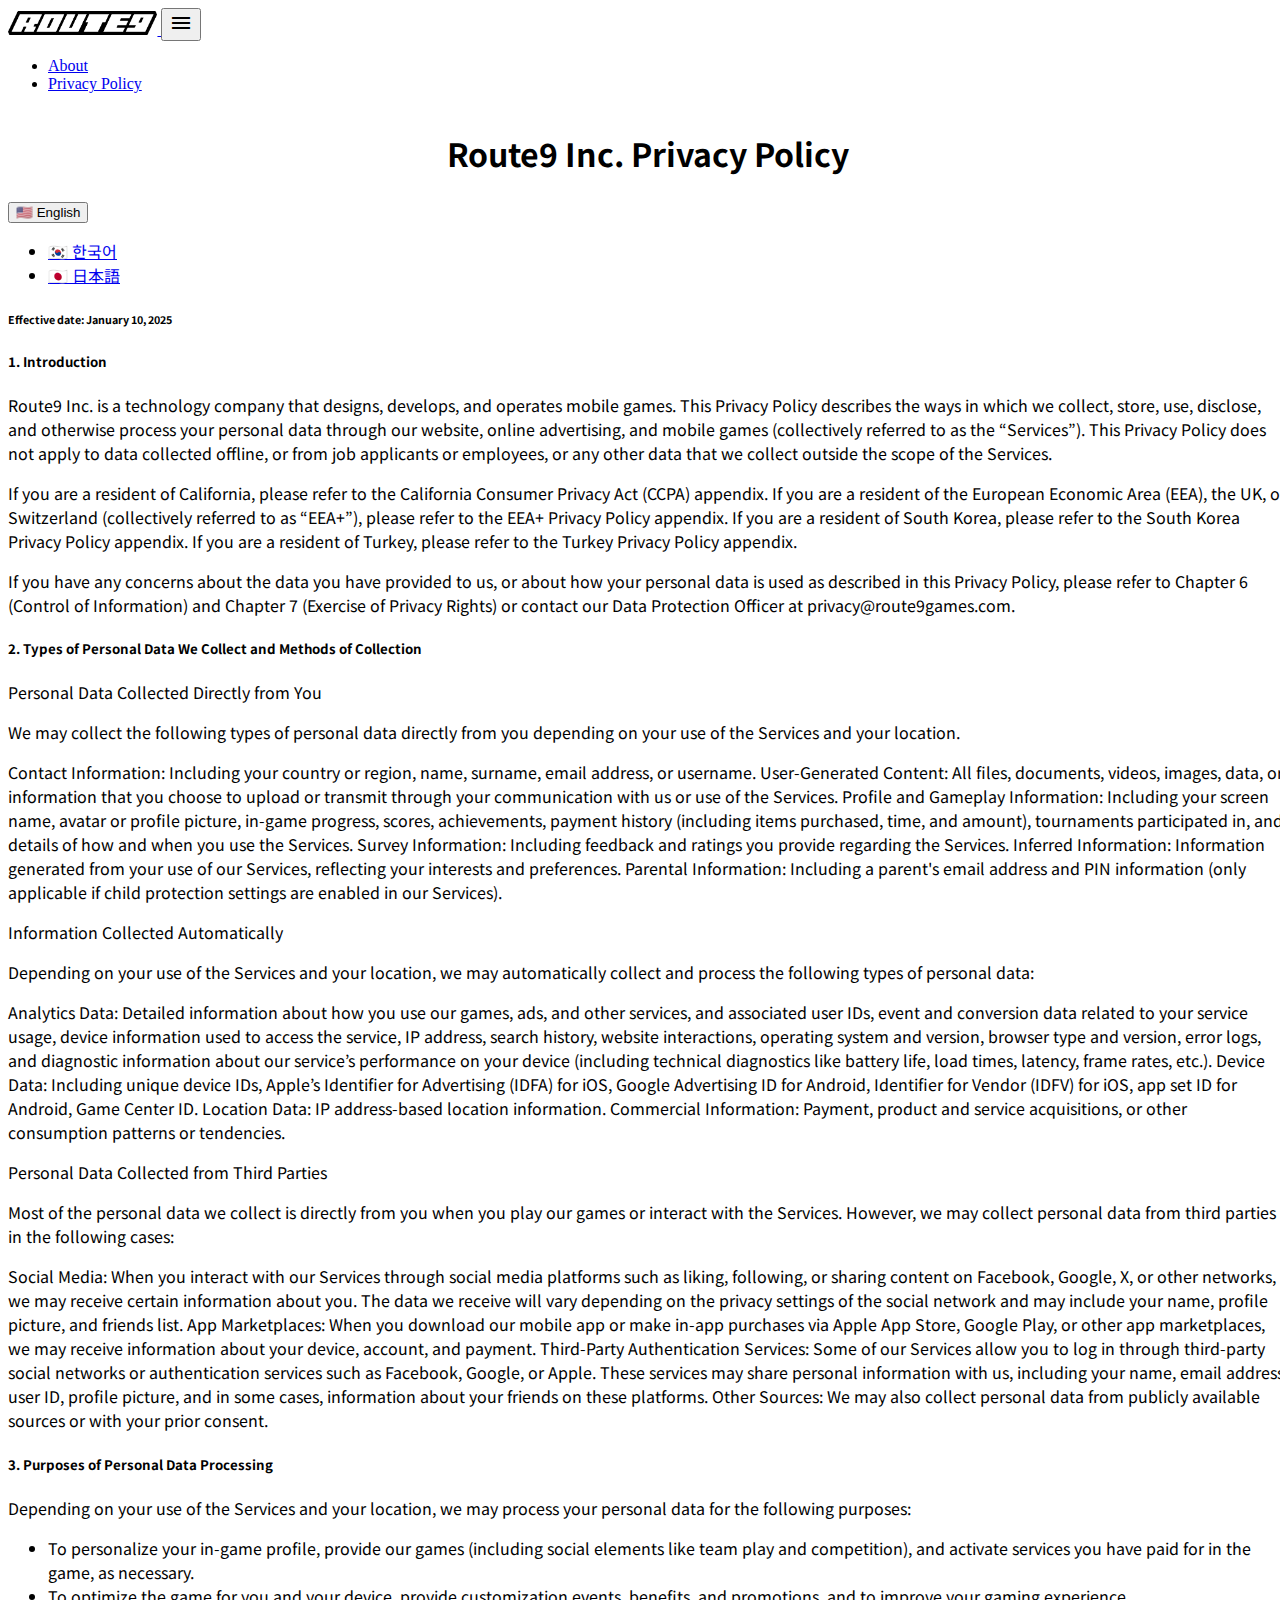
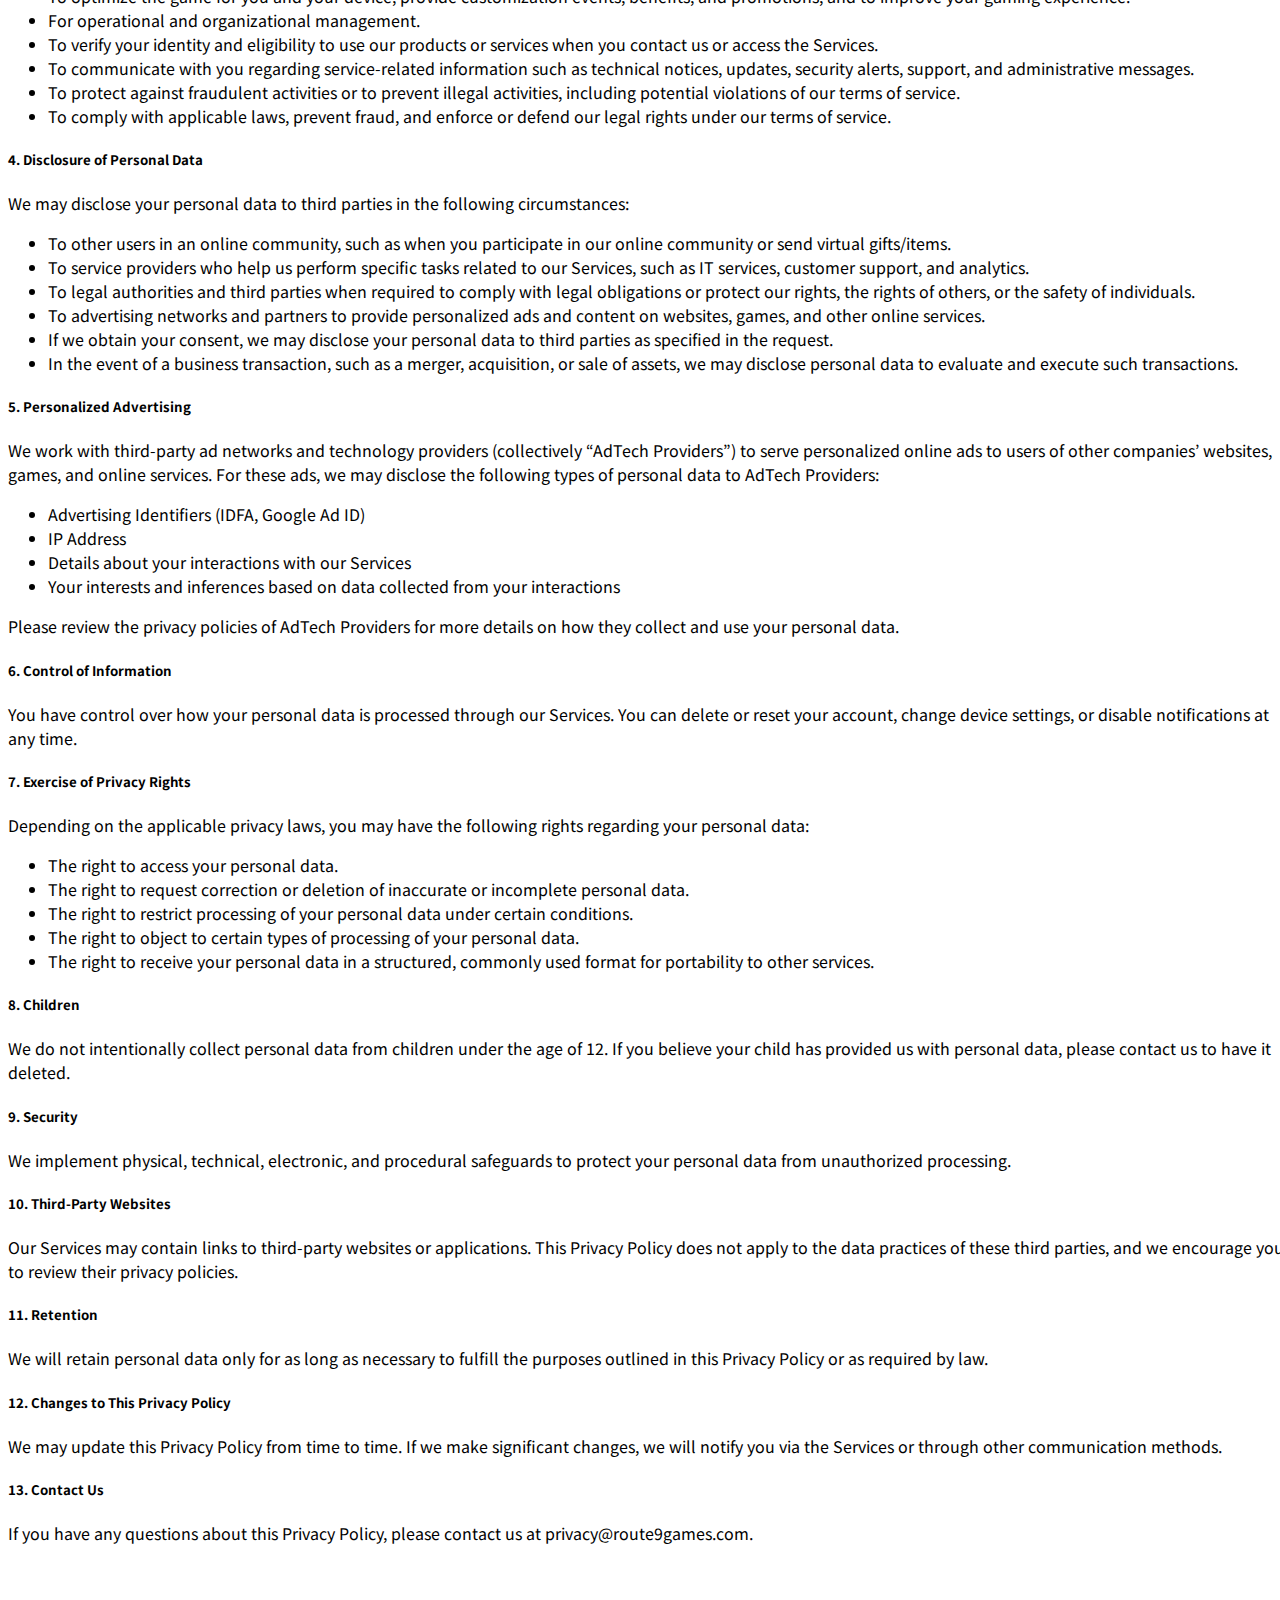
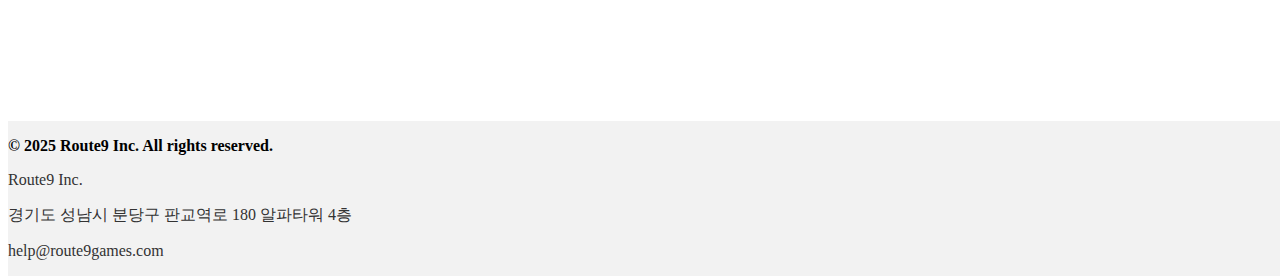
<file: privacy.us.html>
<!doctype html>
<html lang="en">
  <head>
    <meta charset="utf-8">
    <meta name="viewport" content="width=device-width, initial-scale=1">
    <link rel="preconnect" href="https://fonts.googleapis.com">
    <link rel="preconnect" href="https://fonts.gstatic.com" crossorigin>
    <link href="https://cdn.jsdelivr.net/npm/bootstrap@5.1.3/dist/css/bootstrap.min.css" rel="stylesheet" integrity="sha384-1BmE4kWBq78iYhFldvKuhfTAU6auU8tT94WrHftjDbrCEXSU1oBoqyl2QvZ6jIW3" crossorigin="anonymous">
    <link href="https://fonts.googleapis.com/css2?family=Fira+Sans:ital,wght@0,300;0,400;0,600;1,400&amp;family=Playfair+Display:wght@400;600&amp;display=swap" rel="stylesheet">
    <link href="https://fonts.googleapis.com/css2?family=Noto+Sans+KR:wght@100..900&display=swap" rel="stylesheet">
    <link href="https://fonts.googleapis.com/icon?family=Material+Icons" rel="stylesheet">
    <link href="https://fonts.googleapis.com/css2?family=Noto+Sans+KR:wght@100..900&family=Poppins:ital,wght@0,100;0,200;0,300;0,400;0,500;0,600;0,700;0,800;0,900;1,100;1,200;1,300;1,400;1,500;1,600;1,700;1,800;1,900&display=swap" rel="stylesheet">
    <link rel="stylesheet" type="text/css" href="https://cdnjs.cloudflare.com/ajax/libs/font-awesome/6.7.2/css/all.min.css">
    <title>Route9Games</title>
    <style>
      html {
        width: 100%;
        height: 100%;
      }
      body {
        padding: 0;
        width: 100%;
        height: 100%;
        background-color: white;
        display: flex;
        flex-direction: column;
      }
      main {
        flex: 1 1 auto;
      }
      footer {
        margin-top: 10rem;
        color: #333;
        background-color: #f2f2f2;
      }
      #corp-name {
        font-size: 2rem;
        font-weight: 800;
        font-family: helvetica;
        letter-spacing: 10px;
      }
      #corp-logo {
        width: 100%;
      }
      .h-full {
        height: 100%;
      }
      .navbar-brand {
        padding-top: 1rem;
        padding-bottom: 1rem;
      }
      .navbar #name {
        font-size: 1.2rem;
        font-weight: 400;
        font-family: SF Pro Text,Myriad Set Pro,SF Pro Icons,Helvetica Neue,Helvetica,Arial,sans-serif;
        letter-spacing: 1px;
        margin-left: 0.2rem;
      }
      #slogan {
        overflow: hidden;
        position: relative;
        box-shadow: -1px -1px 15px 0px rgba(0, 0, 0, 0.3) inset;
        -webkit-box-shadow: -1px -1px 15px 0px rgba(0, 0, 0, 0.3) inset;
        -moz-box-shadow: -1px -1px 15px 0px rgba(0, 0, 0, 0.3) inset;
      }
      [class^=display] {
          font-family: "Fira Sans",sans-serif;
          letter-spacing: normal
      }
      .display-1 {
        font-size: calc(1.675rem + 5.1vw);
        font-weight: 600;
        line-height: 1.15;
      }
      @media(min-width: 1200px) {
          .display-1 {
              font-size:5.5rem
          }
      }
      .border-6 {
          border-width: 6px !important;
      }
      #main {
        font-family: "Noto Sans KR", serif;
      }
      #title {
        padding-top: 2.5rem;
        padding-bottom: 1.5rem;
        font-weight: 600;
      }
      #nav-top {
        background-color: white;
      }
      .font-white {
        color: white;
        font-size: 2rem;
        font-weight: 600;
      }
      
      #privacy-title {
        text-align: center;
      }
    </style>
  </head>
  <body>
    <header class="sticky-top" id="nav-top">
      <nav class="navbar navbar-expand-lg navbar-light border-bottom" aria-label="Main">
        <div class="container">
          <a class="navbar-brand d-inline-flex text-uppercase" href="/">
            <img src="assets/ci.png" alt="" height="24">
          </a>
          <button class="navbar-toggler" type="button" data-bs-toggle="collapse" data-bs-target="#navbarSupportedContent" aria-controls="navbarSupportedContent" aria-expanded="false" aria-label="Toggle navigation">
            <i class="material-icons icon-2x" aria-hidden="true">menu</i>
          </button>
          <div class="collapse navbar-collapse" id="navbarSupportedContent">
            <ul class="navbar-nav ms-auto">
              <li class="nav-item">
                <a class="nav-link" aria-current="page" href="index.html">About</a>
              </li>
              <li class="nav-item">
                <a class="nav-link active" href="#">Privacy Policy</a>
              </li>
            </ul>
          </div>
        </div>
      </nav>
    </header>
    <main id="main">
      <div class="container d-flex flex-column gap-1">
        <h1 class="mt-5 mb-4" id="privacy-title">Route9 Inc. Privacy Policy</h1>
        <div class="dropdown d-flex justify-content-end">
            <button class="btn btn-primary dropdown-toggle mb-4" type="button" data-bs-toggle="dropdown" aria-expanded="false">
            🇺🇸 English
            </button>
            <ul class="dropdown-menu">
              <li><a class="dropdown-item" href="privacy.kr.html">🇰🇷 한국어</a></li>
              <li><a class="dropdown-item" href="privacy.jp.html">🇯🇵 日本語</a></li>
            </ul>
          </div>
        <h6 id="privacy-effective-date">Effective date: January 10, 2025</h6>
        <h5 class="h-title">1. Introduction</h5>
        <p class="p-content">
            Route9 Inc. is a technology company that designs, develops, and operates mobile games. This Privacy Policy describes the ways in which we collect, store, use, disclose, and otherwise process your personal data through our website, online advertising, and mobile games (collectively referred to as the “Services”). This Privacy Policy does not apply to data collected offline, or from job applicants or employees, or any other data that we collect outside the scope of the Services.
        </p>
        <p class="p-content">
            If you are a resident of California, please refer to the California Consumer Privacy Act (CCPA) appendix. If you are a resident of the European Economic Area (EEA), the UK, or Switzerland (collectively referred to as “EEA+”), please refer to the EEA+ Privacy Policy appendix. If you are a resident of South Korea, please refer to the South Korea Privacy Policy appendix. If you are a resident of Turkey, please refer to the Turkey Privacy Policy appendix.
        </p>
        <p class="p-content">
            If you have any concerns about the data you have provided to us, or about how your personal data is used as described in this Privacy Policy, please refer to Chapter 6 (Control of Information) and Chapter 7 (Exercise of Privacy Rights) or contact our Data Protection Officer at privacy@route9games.com.
        </p>
        <h5 class="h-title">2. Types of Personal Data We Collect and Methods of Collection</h5>
        <p class="p-content">
            Personal Data Collected Directly from You
        </p>
        <p class="p-content">
            We may collect the following types of personal data directly from you depending on your use of the Services and your location.
        </p>
        <p class="p-content">
            Contact Information: Including your country or region, name, surname, email address, or username.
            User-Generated Content: All files, documents, videos, images, data, or information that you choose to upload or transmit through your communication with us or use of the Services.
            Profile and Gameplay Information: Including your screen name, avatar or profile picture, in-game progress, scores, achievements, payment history (including items purchased, time, and amount), tournaments participated in, and details of how and when you use the Services.
            Survey Information: Including feedback and ratings you provide regarding the Services.
            Inferred Information: Information generated from your use of our Services, reflecting your interests and preferences.
            Parental Information: Including a parent's email address and PIN information (only applicable if child protection settings are enabled in our Services).
        </p>
        <p class="p-content">
            Information Collected Automatically
        </p>
        <p class="p-content">
            Depending on your use of the Services and your location, we may automatically collect and process the following types of personal data:
        </p>
        <p class="p-content">
            Analytics Data: Detailed information about how you use our games, ads, and other services, and associated user IDs, event and conversion data related to your service usage, device information used to access the service, IP address, search history, website interactions, operating system and version, browser type and version, error logs, and diagnostic information about our service’s performance on your device (including technical diagnostics like battery life, load times, latency, frame rates, etc.).
            Device Data: Including unique device IDs, Apple’s Identifier for Advertising (IDFA) for iOS, Google Advertising ID for Android, Identifier for Vendor (IDFV) for iOS, app set ID for Android, Game Center ID.
            Location Data: IP address-based location information.
            Commercial Information: Payment, product and service acquisitions, or other consumption patterns or tendencies.
        </p>
        <p class="p-content">
            Personal Data Collected from Third Parties
        </p>
        <p class="p-content">
            Most of the personal data we collect is directly from you when you play our games or interact with the Services. However, we may collect personal data from third parties in the following cases:
        </p>
        <p class="p-content">
            Social Media: When you interact with our Services through social media platforms such as liking, following, or sharing content on Facebook, Google, X, or other networks, we may receive certain information about you. The data we receive will vary depending on the privacy settings of the social network and may include your name, profile picture, and friends list.
            App Marketplaces: When you download our mobile app or make in-app purchases via Apple App Store, Google Play, or other app marketplaces, we may receive information about your device, account, and payment.
            Third-Party Authentication Services: Some of our Services allow you to log in through third-party social networks or authentication services such as Facebook, Google, or Apple. These services may share personal information with us, including your name, email address, user ID, profile picture, and in some cases, information about your friends on these platforms.
            Other Sources: We may also collect personal data from publicly available sources or with your prior consent.
        </p>

        <h5 class="h-title">3. Purposes of Personal Data Processing</h5>
        <p class="p-content">
            Depending on your use of the Services and your location, we may process your personal data for the following purposes:
        </p>
        <ul>
            <li>To personalize your in-game profile, provide our games (including social elements like team play and competition), and activate services you have paid for in the game, as necessary.</li>
            <li>To optimize the game for you and your device, provide customization events, benefits, and promotions, and to improve your gaming experience.</li>
            <li>For operational and organizational management.</li>
            <li>To verify your identity and eligibility to use our products or services when you contact us or access the Services.</li>
            <li>To communicate with you regarding service-related information such as technical notices, updates, security alerts, support, and administrative messages.</li>
            <li>To protect against fraudulent activities or to prevent illegal activities, including potential violations of our terms of service.</li>
            <li>To comply with applicable laws, prevent fraud, and enforce or defend our legal rights under our terms of service.</li>
        </ul>

        <h5 class="h-title">4. Disclosure of Personal Data</h5>
        <p class="p-content">
            We may disclose your personal data to third parties in the following circumstances:
        </p>
        <ul>
            <li>To other users in an online community, such as when you participate in our online community or send virtual gifts/items.</li>
            <li>To service providers who help us perform specific tasks related to our Services, such as IT services, customer support, and analytics.</li>
            <li>To legal authorities and third parties when required to comply with legal obligations or protect our rights, the rights of others, or the safety of individuals.</li>
            <li>To advertising networks and partners to provide personalized ads and content on websites, games, and other online services.</li>
            <li>If we obtain your consent, we may disclose your personal data to third parties as specified in the request.</li>
            <li>In the event of a business transaction, such as a merger, acquisition, or sale of assets, we may disclose personal data to evaluate and execute such transactions.</li>
        </ul>

        <h5 class="h-title">5. Personalized Advertising</h5>
        <p class="p-content">
            We work with third-party ad networks and technology providers (collectively “AdTech Providers”) to serve personalized online ads to users of other companies’ websites, games, and online services. For these ads, we may disclose the following types of personal data to AdTech Providers:
        </p>
        <ul>
            <li>Advertising Identifiers (IDFA, Google Ad ID)</li>
            <li>IP Address</li>
            <li>Details about your interactions with our Services</li>
            <li>Your interests and inferences based on data collected from your interactions</li>
        </ul>
        <p class="p-content">
            Please review the privacy policies of AdTech Providers for more details on how they collect and use your personal data.
        </p>

        <h5 class="h-title">6. Control of Information</h5>
        <p class="p-content">
            You have control over how your personal data is processed through our Services. You can delete or reset your account, change device settings, or disable notifications at any time.
        </p>

        <h5 class="h-title">7. Exercise of Privacy Rights</h5>
        <p class="p-content">
            Depending on the applicable privacy laws, you may have the following rights regarding your personal data:
        </p>
        <ul>
            <li>The right to access your personal data.</li>
            <li>The right to request correction or deletion of inaccurate or incomplete personal data.</li>
            <li>The right to restrict processing of your personal data under certain conditions.</li>
            <li>The right to object to certain types of processing of your personal data.</li>
            <li>The right to receive your personal data in a structured, commonly used format for portability to other services.</li>
        </ul>

        <h5 class="h-title">8. Children</h5>
        <p class="p-content">
            We do not intentionally collect personal data from children under the age of 12. If you believe your child has provided us with personal data, please contact us to have it deleted.
        </p>

        <h5 class="h-title">9. Security</h5>
        <p class="p-content">
            We implement physical, technical, electronic, and procedural safeguards to protect your personal data from unauthorized processing.
        </p>

        <h5 class="h-title">10. Third-Party Websites</h5>
        <p class="p-content">
            Our Services may contain links to third-party websites or applications. This Privacy Policy does not apply to the data practices of these third parties, and we encourage you to review their privacy policies.
        </p>

        <h5 class="h-title">11. Retention</h5>
        <p class="p-content">
            We will retain personal data only for as long as necessary to fulfill the purposes outlined in this Privacy Policy or as required by law.
        </p>
        
        <h5 class="h-title">12. Changes to This Privacy Policy</h5>
        <p class="p-content">
            We may update this Privacy Policy from time to time. If we make significant changes, we will notify you via the Services or through other communication methods.
        </p>

        <h5 class="h-title">13. Contact Us</h5>
        <p class="p-content">
            If you have any questions about this Privacy Policy, please contact us at privacy@route9games.com.
        </p>
      </div>
    </main>
    <footer class="text-bg-light border-top">
      <div class="container py-5 py-lg-6">
        <p class="mb-4" style="color: black; font-weight: 600;">© 2025 Route9 Inc. All rights reserved.</p>
        <div class="row justify-content-md-between">
          <div class="col-sm-12 col-md-4 mt-4 mt-md-0 d-flex flex-column gap-2">
            <p class="mb-0">Route9 Inc.</p>
            <p class="mb-0">경기도 성남시 분당구 판교역로 180 알파타워 4층</p>
            <p class="mb-0">help@route9games.com</p>
          </div>
        </div>
      </div>
    </footer>
    <script src="https://cdn.jsdelivr.net/npm/bootstrap@5.1.3/dist/js/bootstrap.bundle.min.js" integrity="sha384-ka7Sk0Gln4gmtz2MlQnikT1wXgYsOg+OMhuP+IlRH9sENBO0LRn5q+8nbTov4+1p" crossorigin="anonymous"></script>
    <script>
      window.onload = function() {
        playVideo();
      };

      function playVideo() {
        var video = document.getElementById("myVideo");
        video.play().catch(function(error) {
          console.log("자동 재생 오류:", error);
        });
      }

      // 페이지가 백그라운드로 갔다가 다시 포그라운드로 돌아올 때 호출할 함수
      document.onVisibilityChange = function() {
            if (!document.hidden) {
                playVideo();
            }
        }
    </script>
  </body>
</html>
</file>
<file: assets/css/route9.css>
html {
    width: 100%;
    height: 100%;
  }
  body {
    padding: 0;
    width: 100%;
    height: 100%;
    background-color: white;
    display: flex;
    flex-direction: column;
  }
  main {
    flex: 1 1 auto;
  }
  header {
    background-color: white;
  }
  footer {
    margin-top: 10rem;
    color: #333;
    background-color: #f2f2f2;
  }
  #corp-name {
    font-size: 2rem;
    font-weight: 800;
    font-family: helvetica;
    letter-spacing: 10px;
  }
  #corp-logo {
    width: 100%;
  }
  .h-full {
    height: 100%;
  }
  .navbar-brand {
    padding-top: 1rem;
    padding-bottom: 1rem;
  }
  .navbar #name {
    font-size: 1.2rem;
    font-weight: 400;
    font-family: SF Pro Text,Myriad Set Pro,SF Pro Icons,Helvetica Neue,Helvetica,Arial,sans-serif;
    letter-spacing: 1px;
    margin-left: 0.2rem;
  }
  #slogan {
    color: black;
    overflow: hidden;
    position: relative;
  }
  [class^=display] {
      font-family: "Fira Sans",sans-serif;
      letter-spacing: normal
  }
  .display-1 {
    font-size: calc(1.675rem + 5.1vw);
    font-weight: 600;
    line-height: 1.15;
  }
  @media(min-width: 1200px) {
      .display-1 {
          font-size:5.5rem
      }
  }
  .border-6 {
      border-width: 6px !important;
  }
  #main {
    font-family: "Noto Sans KR", serif;
  }
  #title {
    padding-top: 2.5rem;
    padding-bottom: 1.5rem;
    font-weight: 600;
  }
  .nav-top-shadow {
    box-shadow: -1px 2px 15px 0px rgba(0,0,0,0.3);
    -webkit-box-shadow: -1px 2px 15px 0px rgba(0,0,0,0.3);
    -moz-box-shadow: -1px 2px 15px 0px rgba(0,0,0,0.3);
  }
  .font-white {
    color: white;
    font-size: 2rem;
    font-weight: 600;
  }
  
  #slogan video {
    position: absolute;
    top: 0;
    left: 0;
    width: 100%; /* 비디오 너비를 100%로 설정 */
    height: 100%; /* 비디오 높이를 100%로 설정 */
    object-fit: cover; /* 비디오가 div를 채우도록 설정 */
    z-index: -1; /* 비디오가 배경에 오도록 설정 */
  }

  .market-info {
    display: flex;
    gap: 0.5rem;
    margin-top: auto;
  }

  .market-info > :first-child {
    flex: 1 1 auto
  }
  .market-info > :not(:first-child) {
    font-size: 1.3rem;
  }
  .card:hover {
    box-shadow: 0 4px 8px rgba(0, 0, 0, 0.2);
  }
  .card-body {
    display: flex;
    flex-direction: column;
    height: 100%;
  }
  .card-body {
    display: flex;
    flex-direction: column;
    height: 100%;
  }

  .link {
    color: rgba(0, 0, 0, .55)!important;
    text-decoration: none;
  }
      
  #privacy-title,
  #terms-title {
    text-align: center;
  }

  .txt-underline {
    text-decoration: underline;
  }

  .dropdown-menu[data-bs-popper] {
    left: auto;
  }

  .dropdown-toggle::after {
    margin-left: 0;
    margin-bottom: 0.35rem;
  }

  #dropdownMenuButton {
    line-height: 0.7rem;
  }

  header > nav {
    justify-content: flex-start!important;
  }

  header > nav > #img-logo {
    flex-grow: 1;
  }

  @media (min-width: 992px) {
    .show-lg {
      display: flex!important;
    }
    .show-mg {
      display: none!important;
    }
    #game-list .d-flex {
      flex-wrap: nowrap;
    }
  }

  @media (max-width: 992px) {
    .show-lg {
      display: none!important;
    }
    .show-mg {
      display: flex!important;
    }
    #game-list .d-flex {
      flex-wrap: wrap;
    }
  }

  .navbar-collapse {
    flex-grow: 0;
  }

  #game-list > .d-flex > div {
    flex: 1 1 auto;
    width: 100%;
  }

  #partner-list > div {
    padding: 1rem;
    height: 100px; /* 각 div의 높이를 제한 */
    width: auto;   /* width는 자동으로 비율에 맞춰 설정 */
    display: flex;
    justify-content: center;  /* 이미지가 div 내에서 가로 중앙에 위치하도록 설정 */
    align-items: center;      /* 이미지가 div 내에서 세로 중앙에 위치하도록 설정 */
    overflow: hidden;         /* 이미지가 div 밖으로 넘어가지 않도록 설정 */
  }

  #partner-list > div > img {
    max-height: 100%;
    width: auto;
  }
</file>
